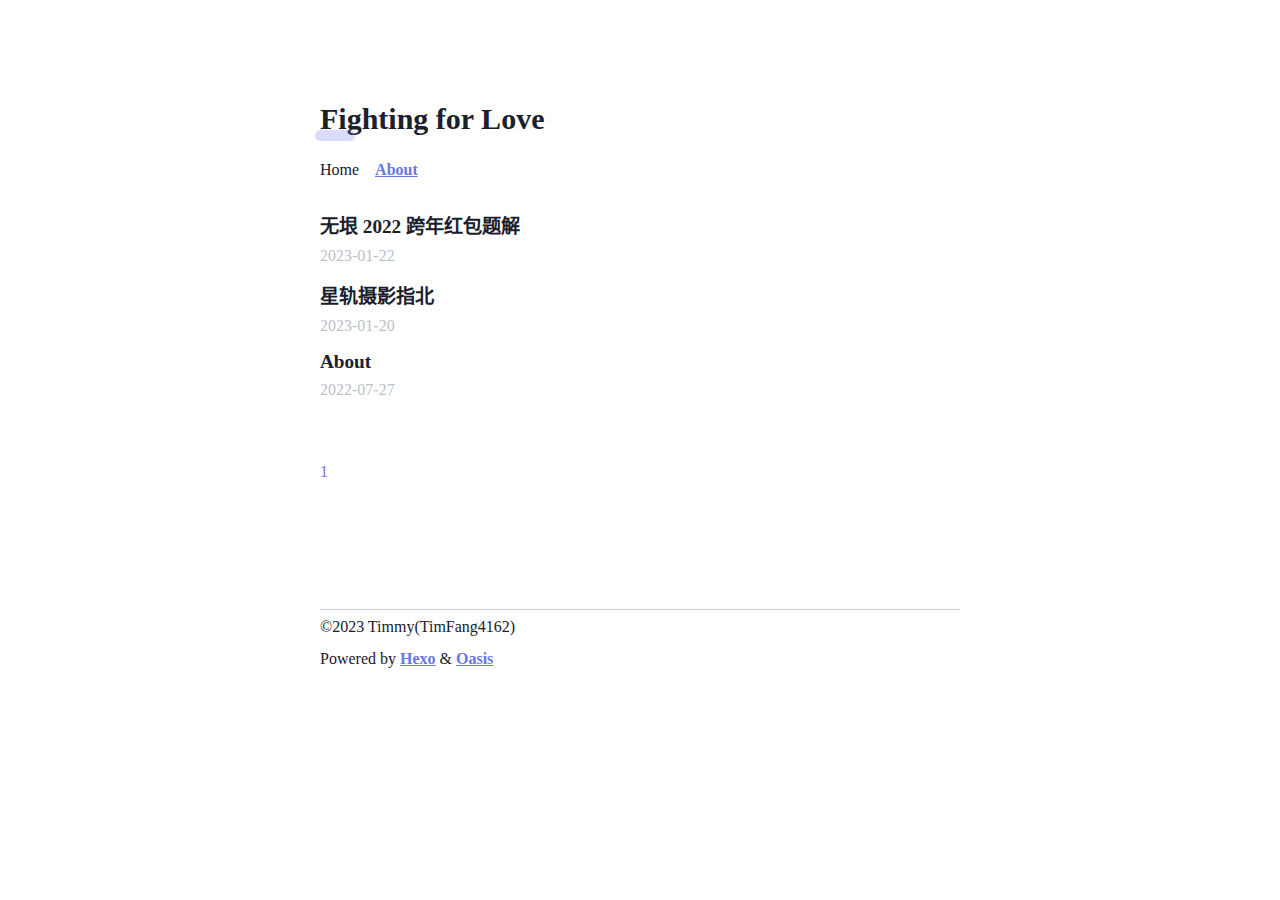
<file: index.html>
<!DOCTYPE html><html lang="zh-CN"><head><meta charset="UTF-8"><meta name="viewport" content="width=decive-width,initial-scale=1.0"><title>Fighting for Love │ Timmyの自留地</title><link rel="stylesheet" href="/css/oasis.css"><meta name="generator" content="Hexo 6.2.0"><link rel="alternate" href="/atom.xml" title="Timmyの自留地" type="application/atom+xml">
</head><body><div id="content"><h1 id="title">Fighting for Love</h1><div id="menu-outer"><nav id="menu-inner"><span>Home</span><a class="menu-item" href="/2022/07/27/about/">About</a></nav></div><div id="content-outer"><div id="content-inner"><div id="recent-posts"><div class="post-item"><p><a href="/2023/01/22/axton-2022-redpack-solution/">无垠 2022 跨年红包题解</a></p><time datetime="2023-01-22T06:27:37.000Z">2023-01-22</time></div><div class="post-item"><p><a href="/2023/01/20/Guide-to-Star-trail-photography/">星轨摄影指北</a></p><time datetime="2023-01-20T07:37:50.000Z">2023-01-20</time></div><div class="post-item"><p><a href="/2022/07/27/about/">About</a></p><time datetime="2022-07-27T08:53:01.000Z">2022-07-27</time></div></div><div id="paginator"><span class="page-number current">1</span></div></div></div><div id="bottom-outer"><div id="bottom-inner"><hr><div><div><span>©2023 Timmy(TimFang4162)</span></div><div><span>Powered by&nbsp</span><a target="_blank" rel="noopener" href="https://hexo.io">Hexo</a><span>&nbsp&&nbsp</span><a target="_blank" rel="noopener" href="https://github.com/qiantao94/hexo-theme-oasis">Oasis</a></div></div></div></div></div></body><script src="/js/oasis.js"></script></html>
</file>
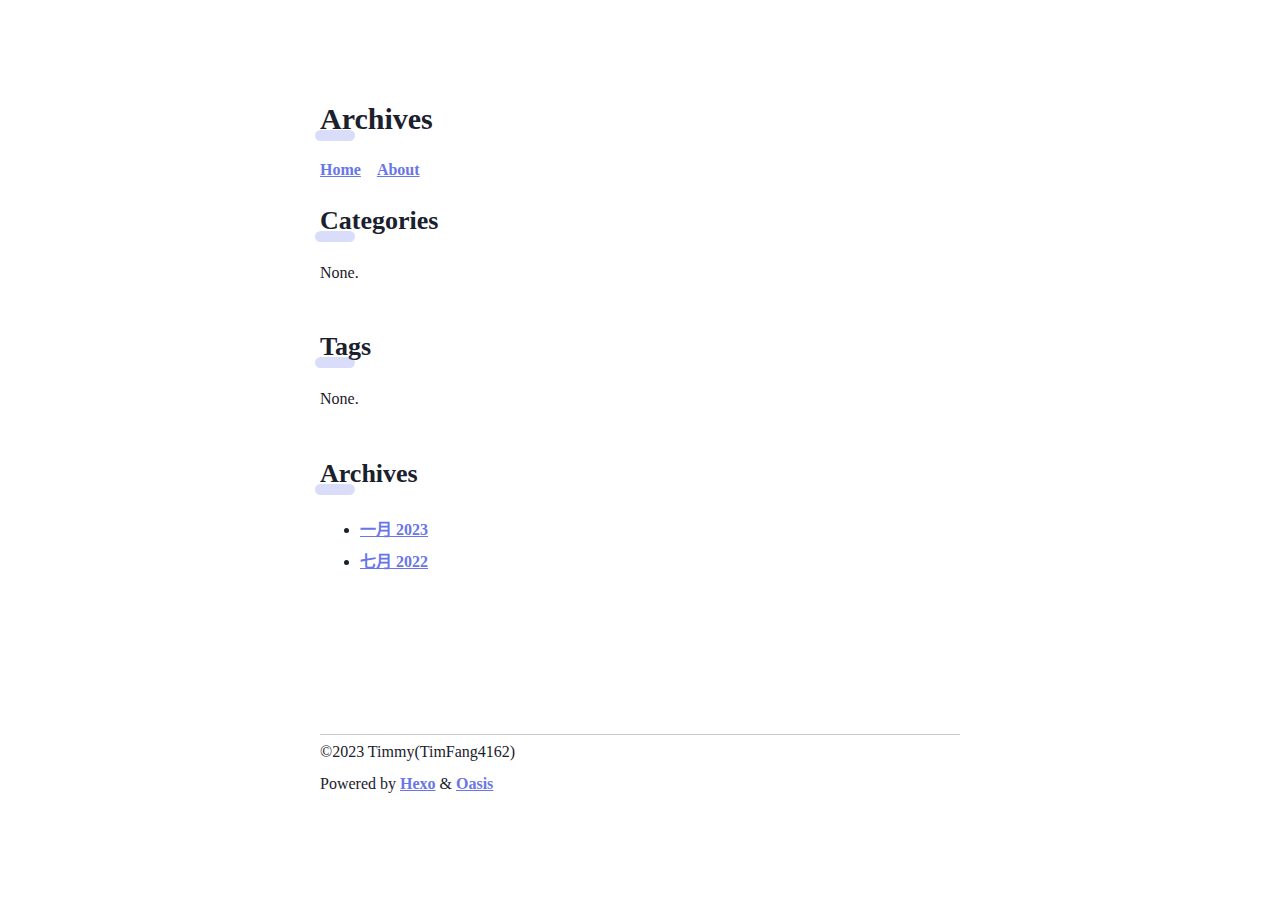
<file: archives/index.html>
<!DOCTYPE html><html lang="zh-CN"><head><meta charset="UTF-8"><meta name="viewport" content="width=decive-width,initial-scale=1.0"><title>Archives │ Timmyの自留地</title><link rel="stylesheet" href="/css/oasis.css"><meta name="generator" content="Hexo 6.2.0"><link rel="alternate" href="/atom.xml" title="Timmyの自留地" type="application/atom+xml">
</head><body><div id="content"><h1 id="title">Archives</h1><div id="menu-outer"><nav id="menu-inner"><a class="menu-item" href="/">Home</a><a class="menu-item" href="/2022/07/27/about/">About</a></nav></div><div id="content-outer"><div id="content-inner"><div class="archive"><aside><h2>Categories</h2><p>None.</p></aside><br><aside><h2>Tags</h2><p>None.</p></aside><br><aside><h2>Archives</h2><ul class="archive-list"><li class="archive-list-item"><a class="archive-list-link" href="/archives/2023/01/">一月 2023</a></li><li class="archive-list-item"><a class="archive-list-link" href="/archives/2022/07/">七月 2022</a></li></ul></aside><br></div></div></div><div id="bottom-outer"><div id="bottom-inner"><hr><div><div><span>©2023 Timmy(TimFang4162)</span></div><div><span>Powered by&nbsp</span><a target="_blank" rel="noopener" href="https://hexo.io">Hexo</a><span>&nbsp&&nbsp</span><a target="_blank" rel="noopener" href="https://github.com/qiantao94/hexo-theme-oasis">Oasis</a></div></div></div></div></div></body><script src="/js/oasis.js"></script></html>
</file>
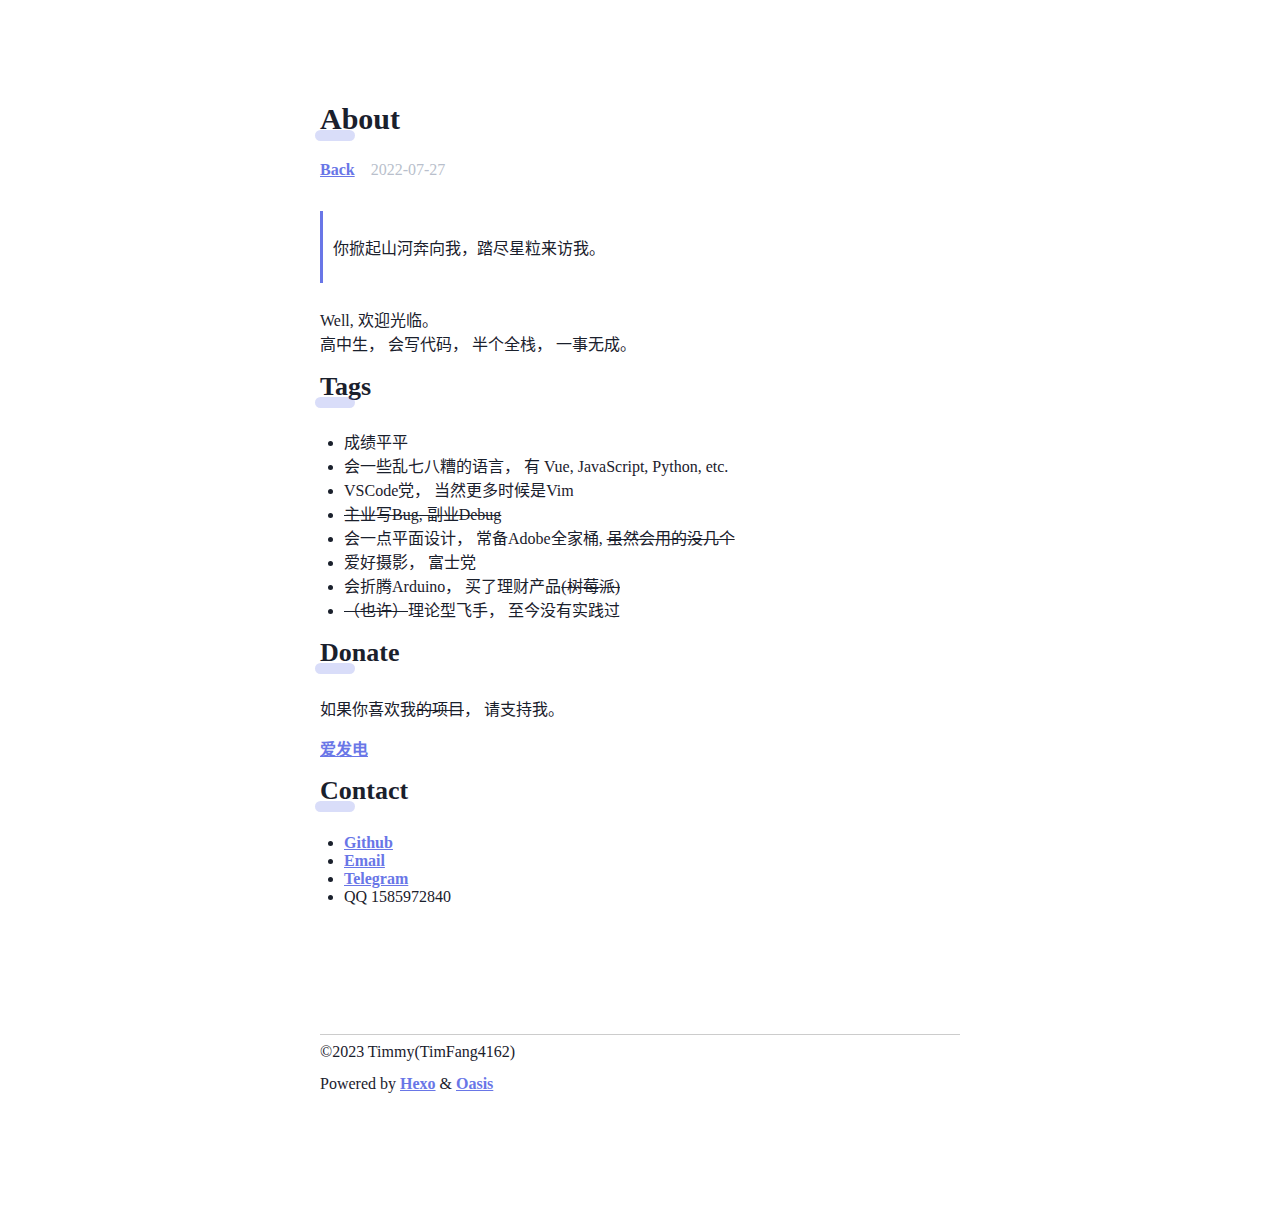
<file: 2022/07/27/about/index.html>
<!DOCTYPE html><html lang="zh-CN"><head><meta charset="UTF-8"><meta name="viewport" content="width=decive-width,initial-scale=1.0"><title>About │ Timmyの自留地</title><link rel="stylesheet" href="/css/oasis.css"><meta name="generator" content="Hexo 6.2.0"><link rel="alternate" href="/atom.xml" title="Timmyの自留地" type="application/atom+xml">
</head><body><div id="content"><h1 id="title">About</h1><div id="menu-outer"><nav id="menu-inner"><a id="menu-back" href="javascript:history.back()">Back</a><time datetime="2022-07-27T08:53:01.000Z">2022-07-27</time></nav></div><div id="content-outer"><div id="content-inner"><article id="post"><blockquote>
<p>你掀起山河奔向我，踏尽星粒来访我。</p>
</blockquote>
<p>Well, 欢迎光临。<br>高中生， 会写代码， 半个全栈， 一事无成。</p>
<h2 id="Tags"><a href="#Tags" class="headerlink" title="Tags"></a>Tags</h2><ul>
<li>成绩平平</li>
<li>会一些乱七八糟的语言， 有 Vue, JavaScript, Python, etc.</li>
<li>VSCode党， 当然更多时候是Vim</li>
<li><del>主业写Bug, 副业Debug</del></li>
<li>会一点平面设计， 常备Adobe全家桶, <del>虽然会用的没几个</del></li>
<li>爱好摄影， 富士党</li>
<li>会折腾Arduino， 买了理财产品<del>(树莓派)</del></li>
<li><del>（也许）</del>理论型飞手， 至今没有实践过</li>
</ul>
<h2 id="Donate"><a href="#Donate" class="headerlink" title="Donate"></a>Donate</h2><p>如果你喜欢我<del>的项目</del>， 请支持我。</p>
<p><a target="_blank" rel="noopener" href="https://afdian.net/@timfang4162">爱发电</a></p>
<h2 id="Contact"><a href="#Contact" class="headerlink" title="Contact"></a>Contact</h2><ul>
<li><a target="_blank" rel="noopener" href="https://github.com/Timfang4162">Github</a></li>
<li><a href="mailto:timfang114514@gmail.com">Email</a></li>
<li><a target="_blank" rel="noopener" href="https://t.me/TimFang4162">Telegram</a></li>
<li>QQ 1585972840</li>
</ul>
</article><div id="paginator"></div></div></div><div id="bottom-outer"><div id="bottom-inner"><hr><div><div><span>©2023 Timmy(TimFang4162)</span></div><div><span>Powered by&nbsp</span><a target="_blank" rel="noopener" href="https://hexo.io">Hexo</a><span>&nbsp&&nbsp</span><a target="_blank" rel="noopener" href="https://github.com/qiantao94/hexo-theme-oasis">Oasis</a></div></div></div></div></div></body><script src="/js/oasis.js"></script></html>
</file>
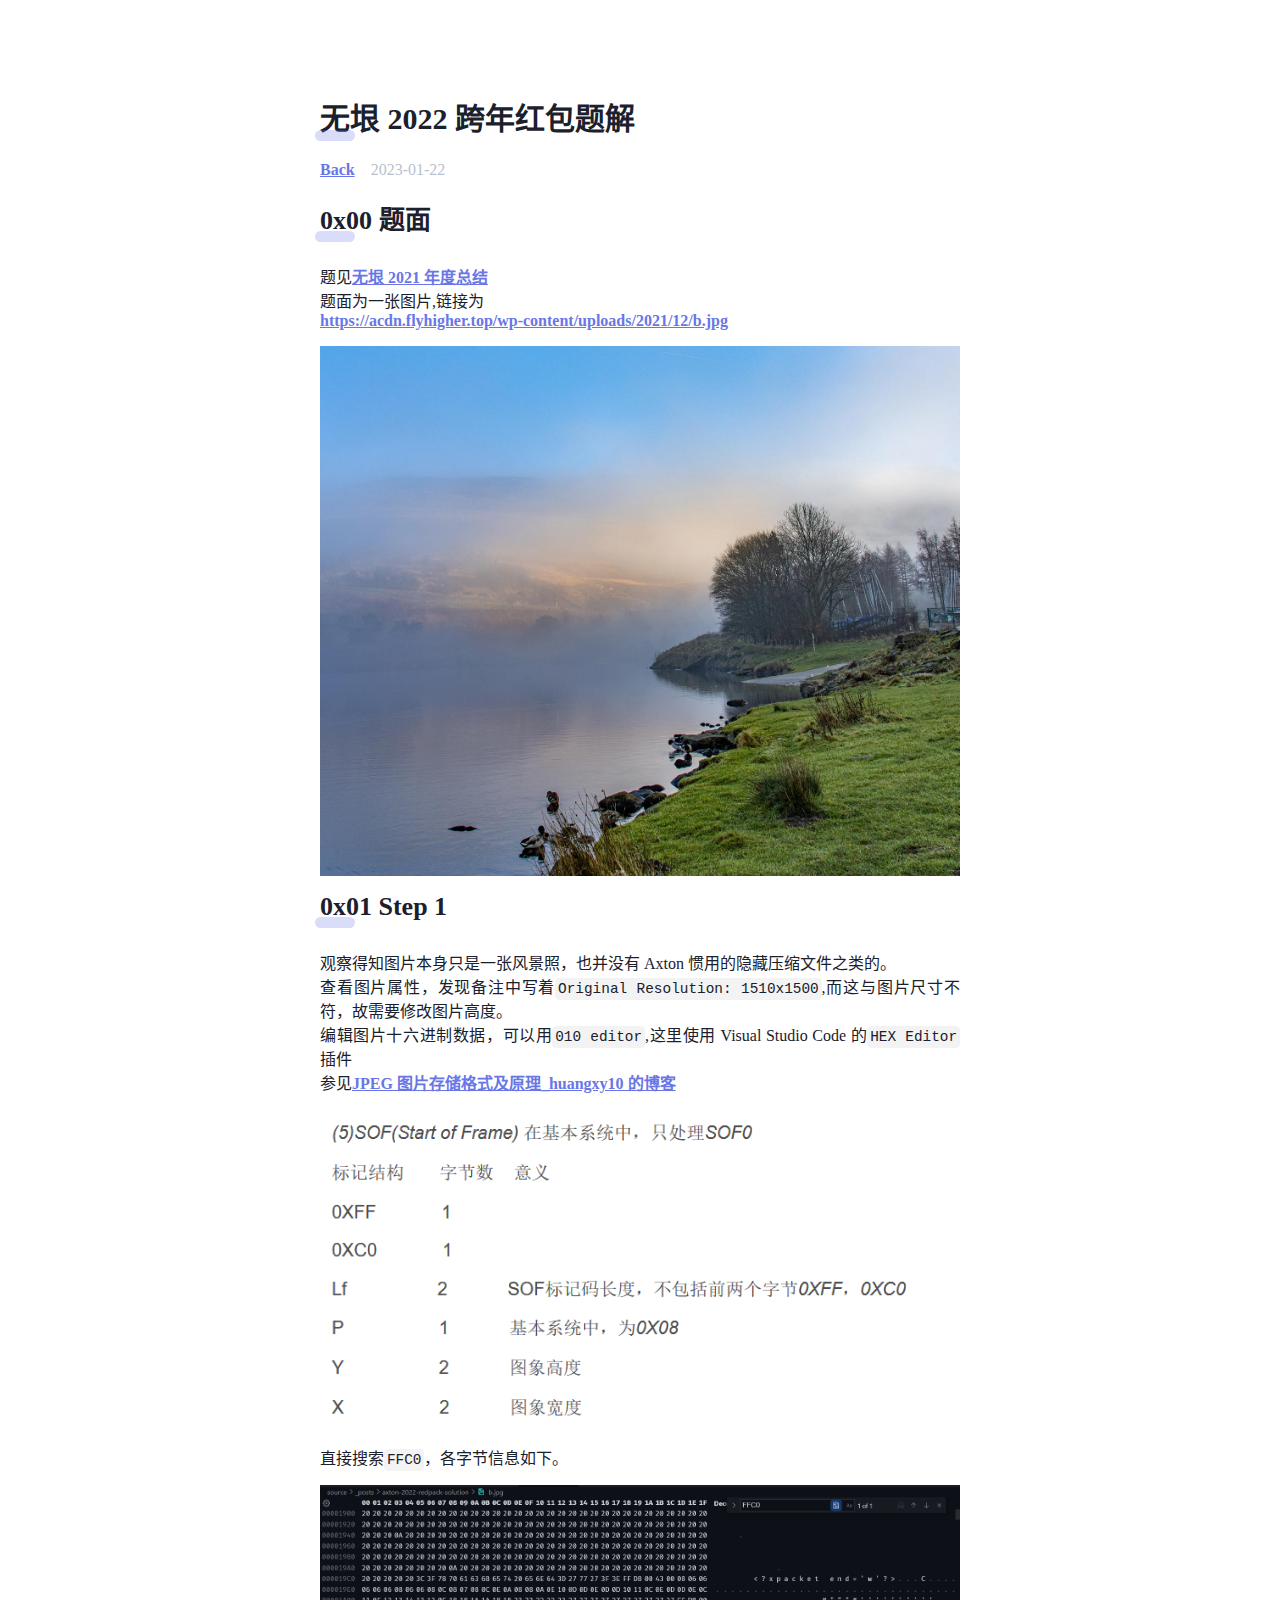
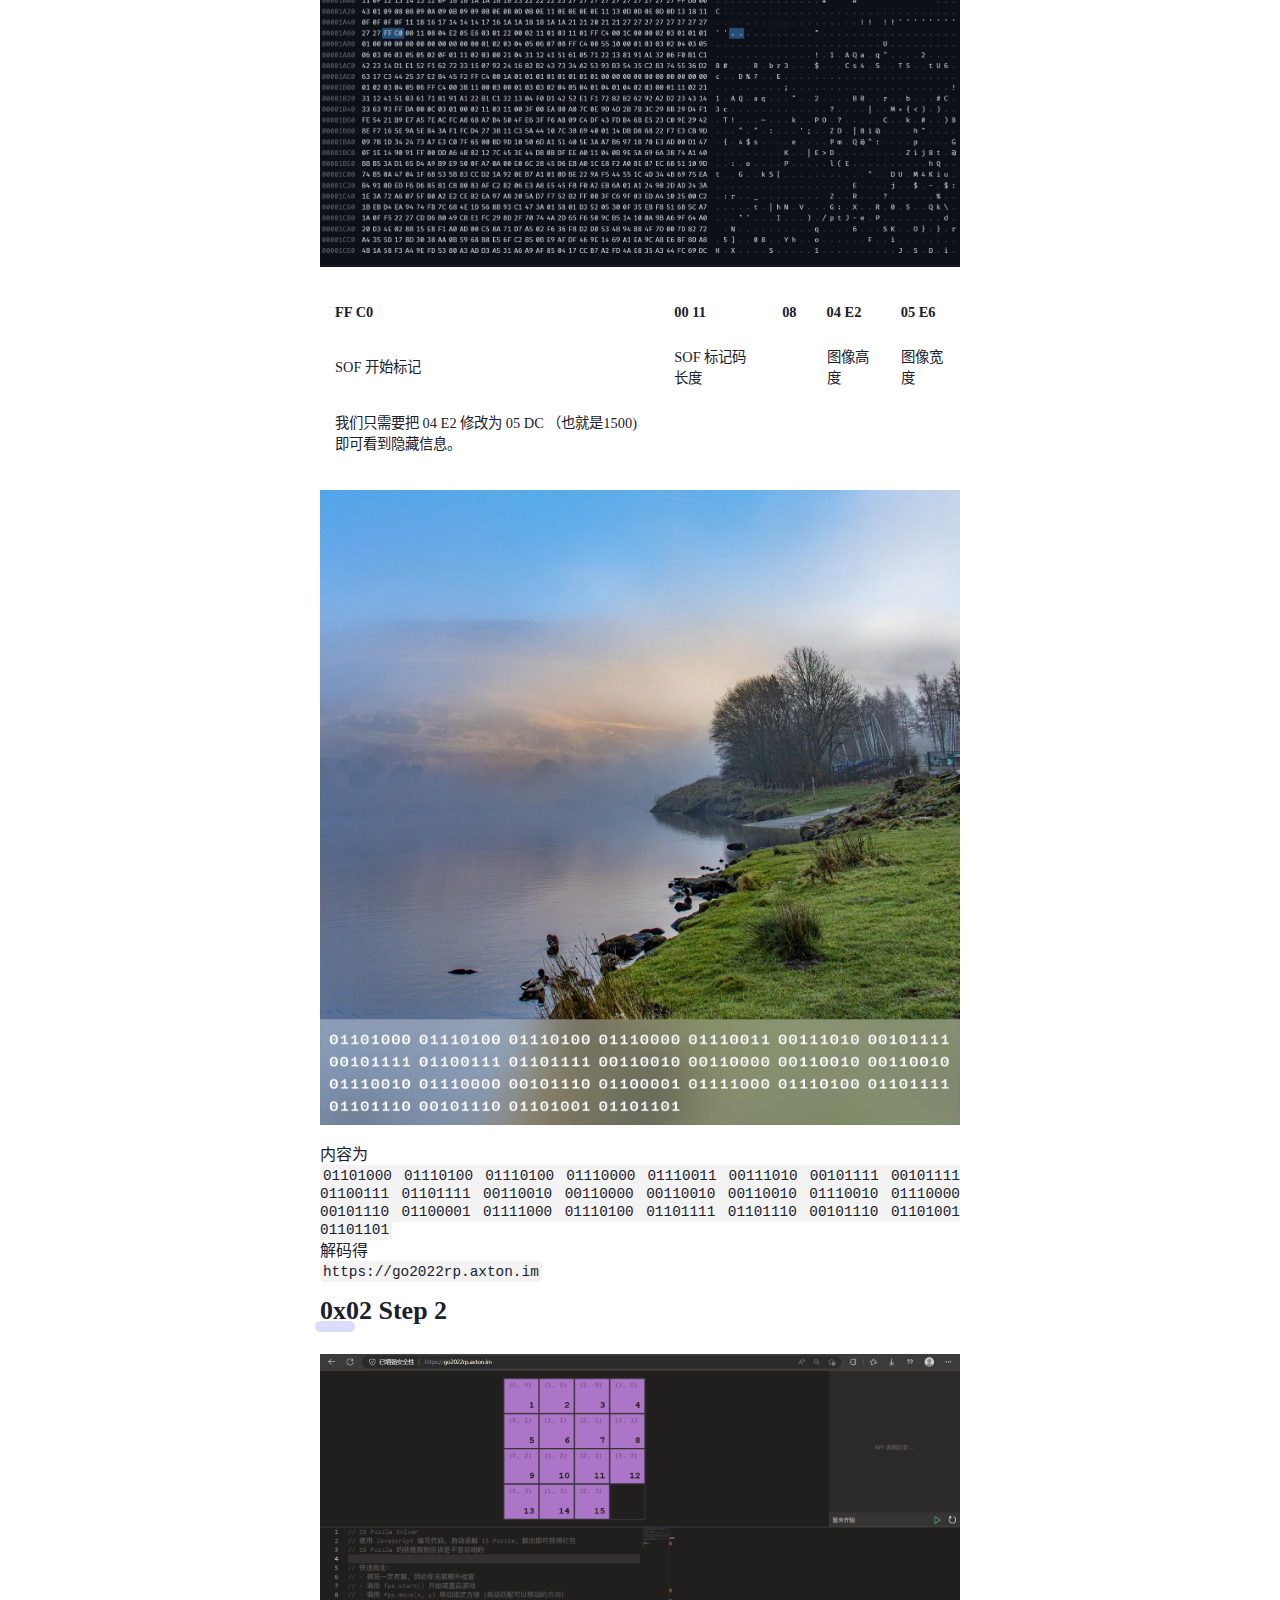
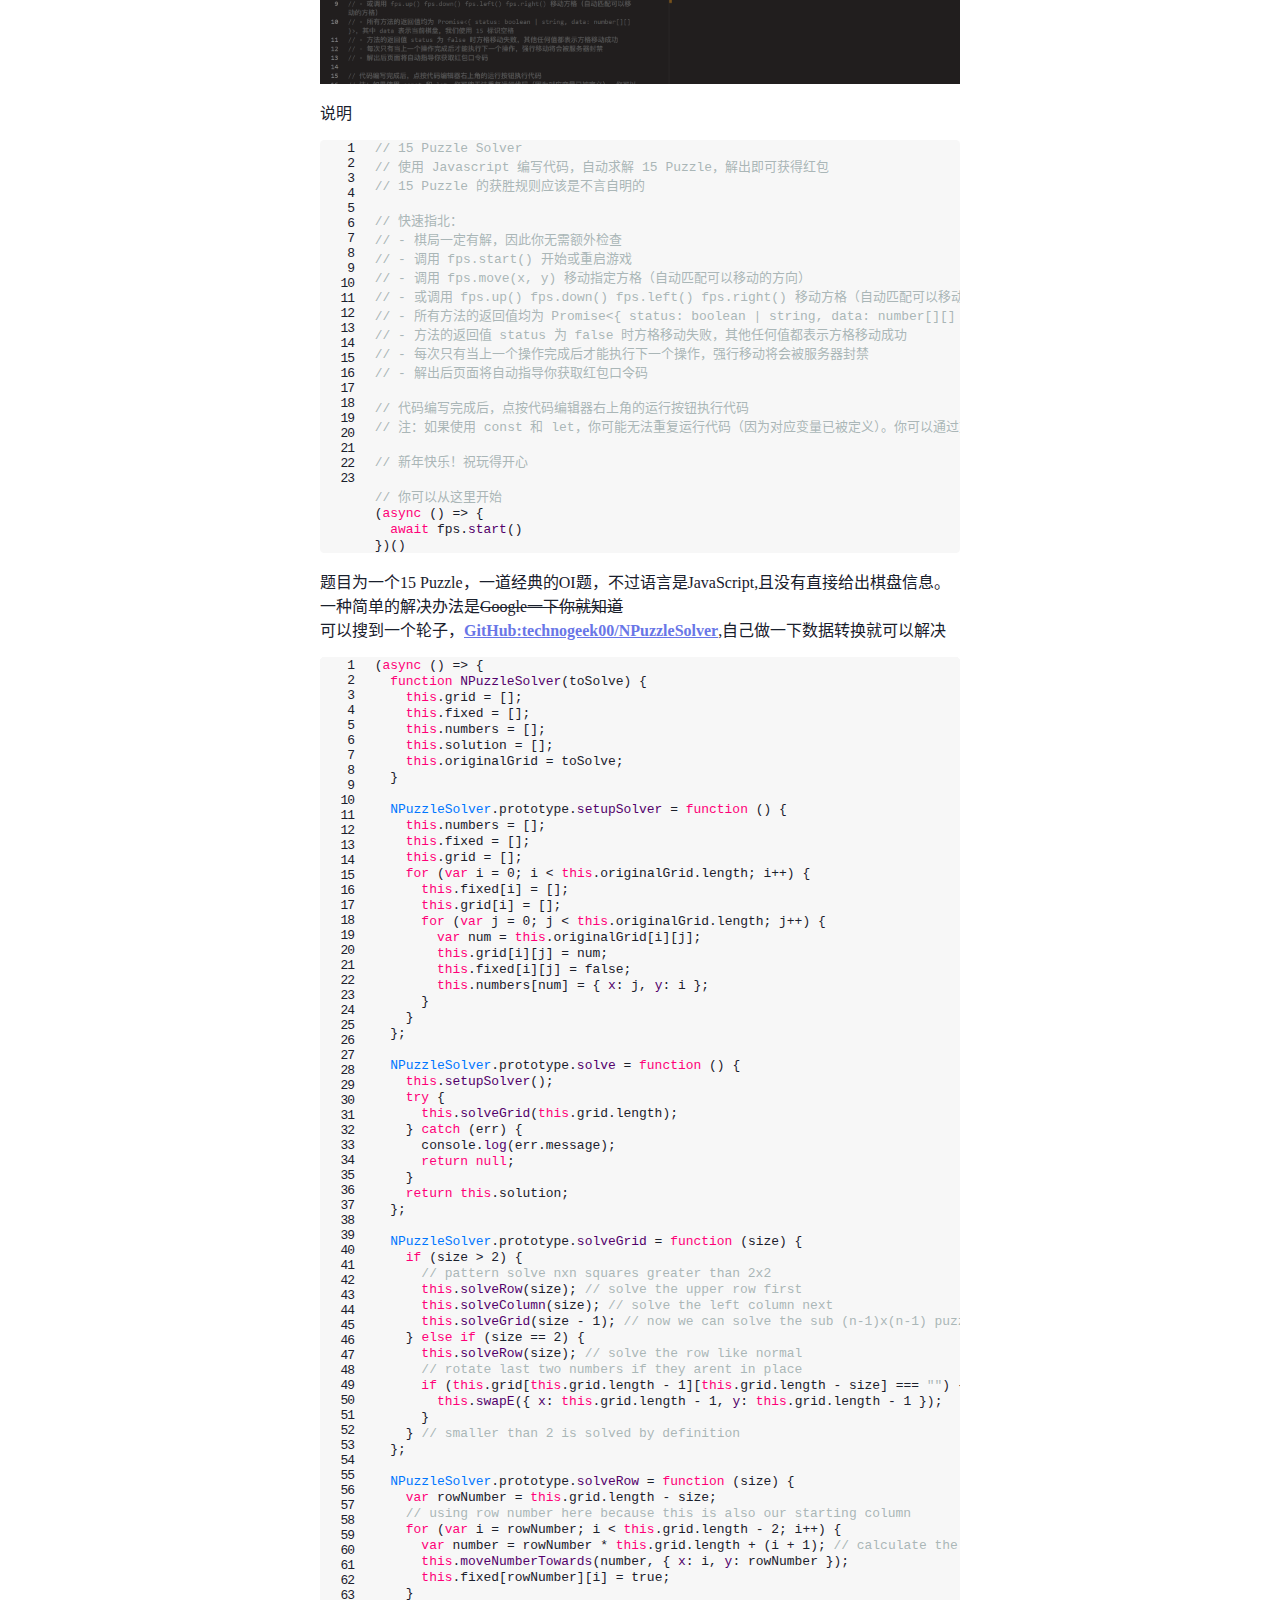
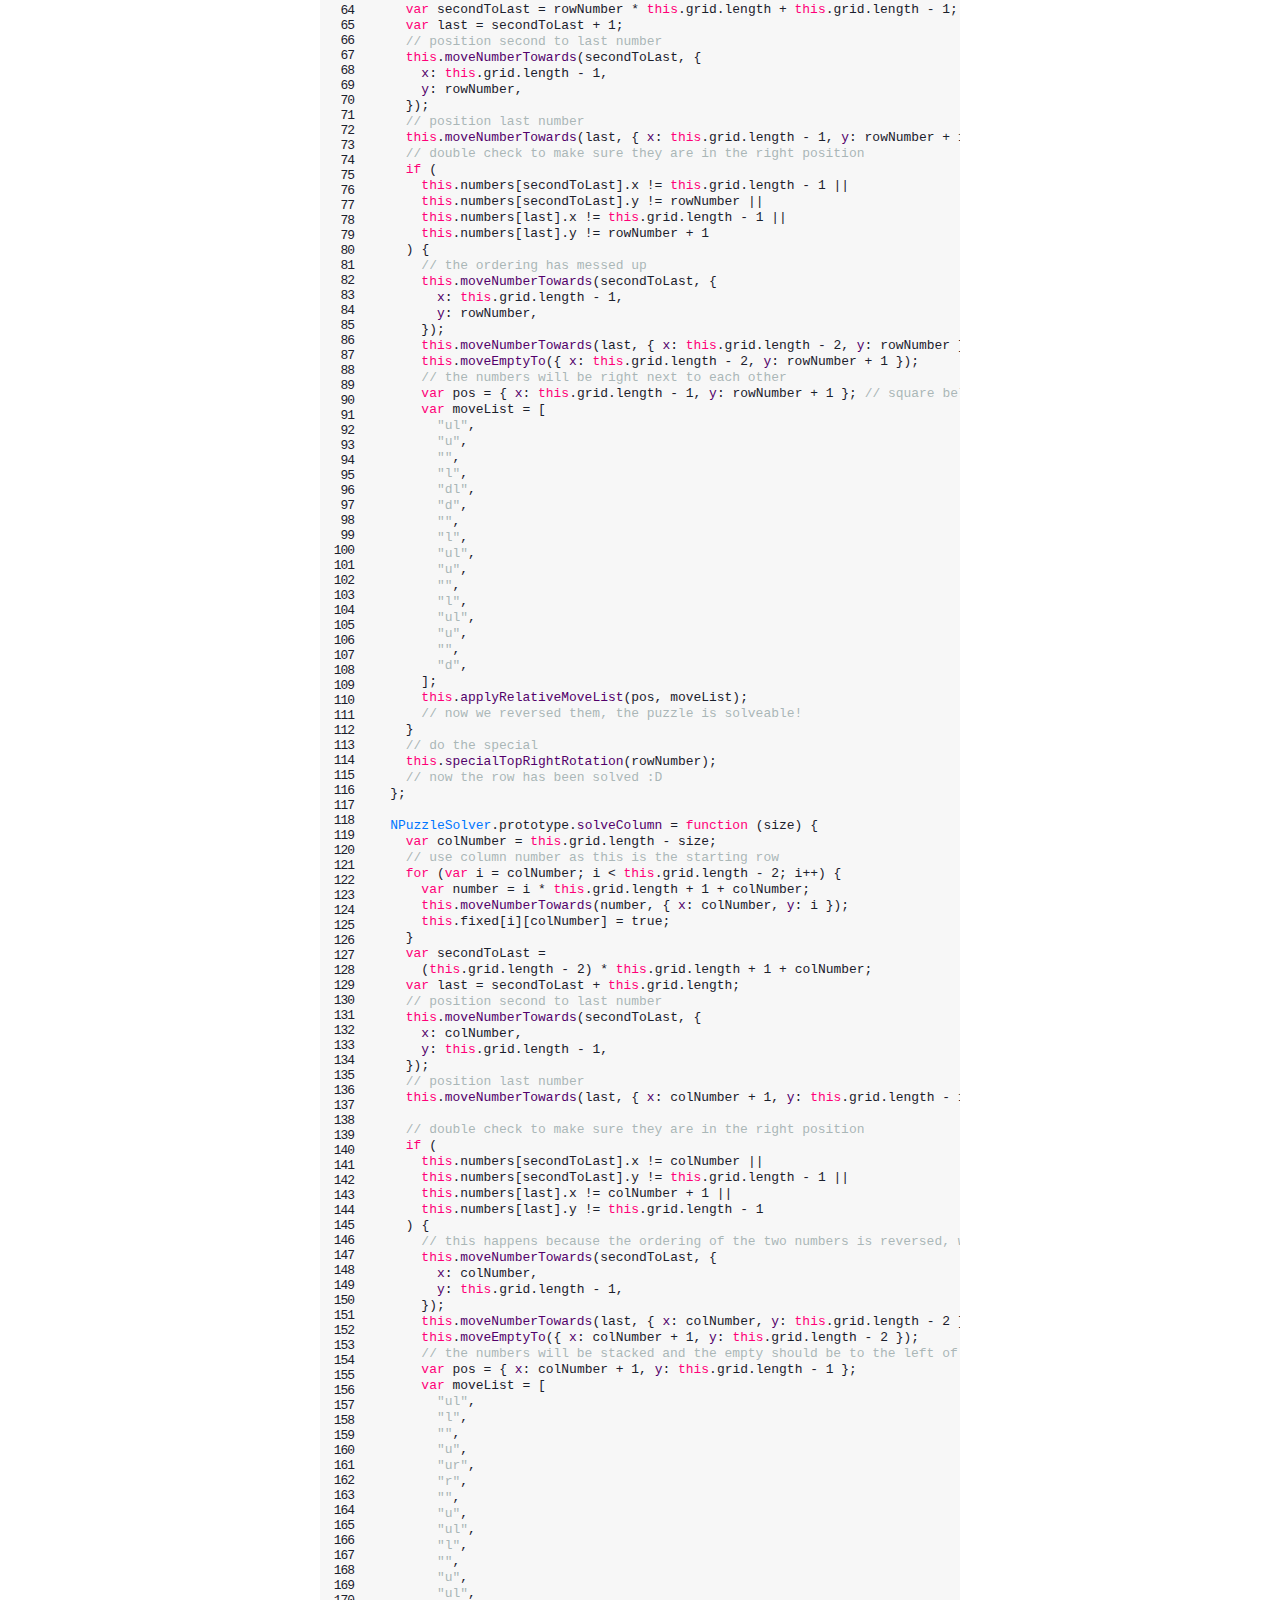
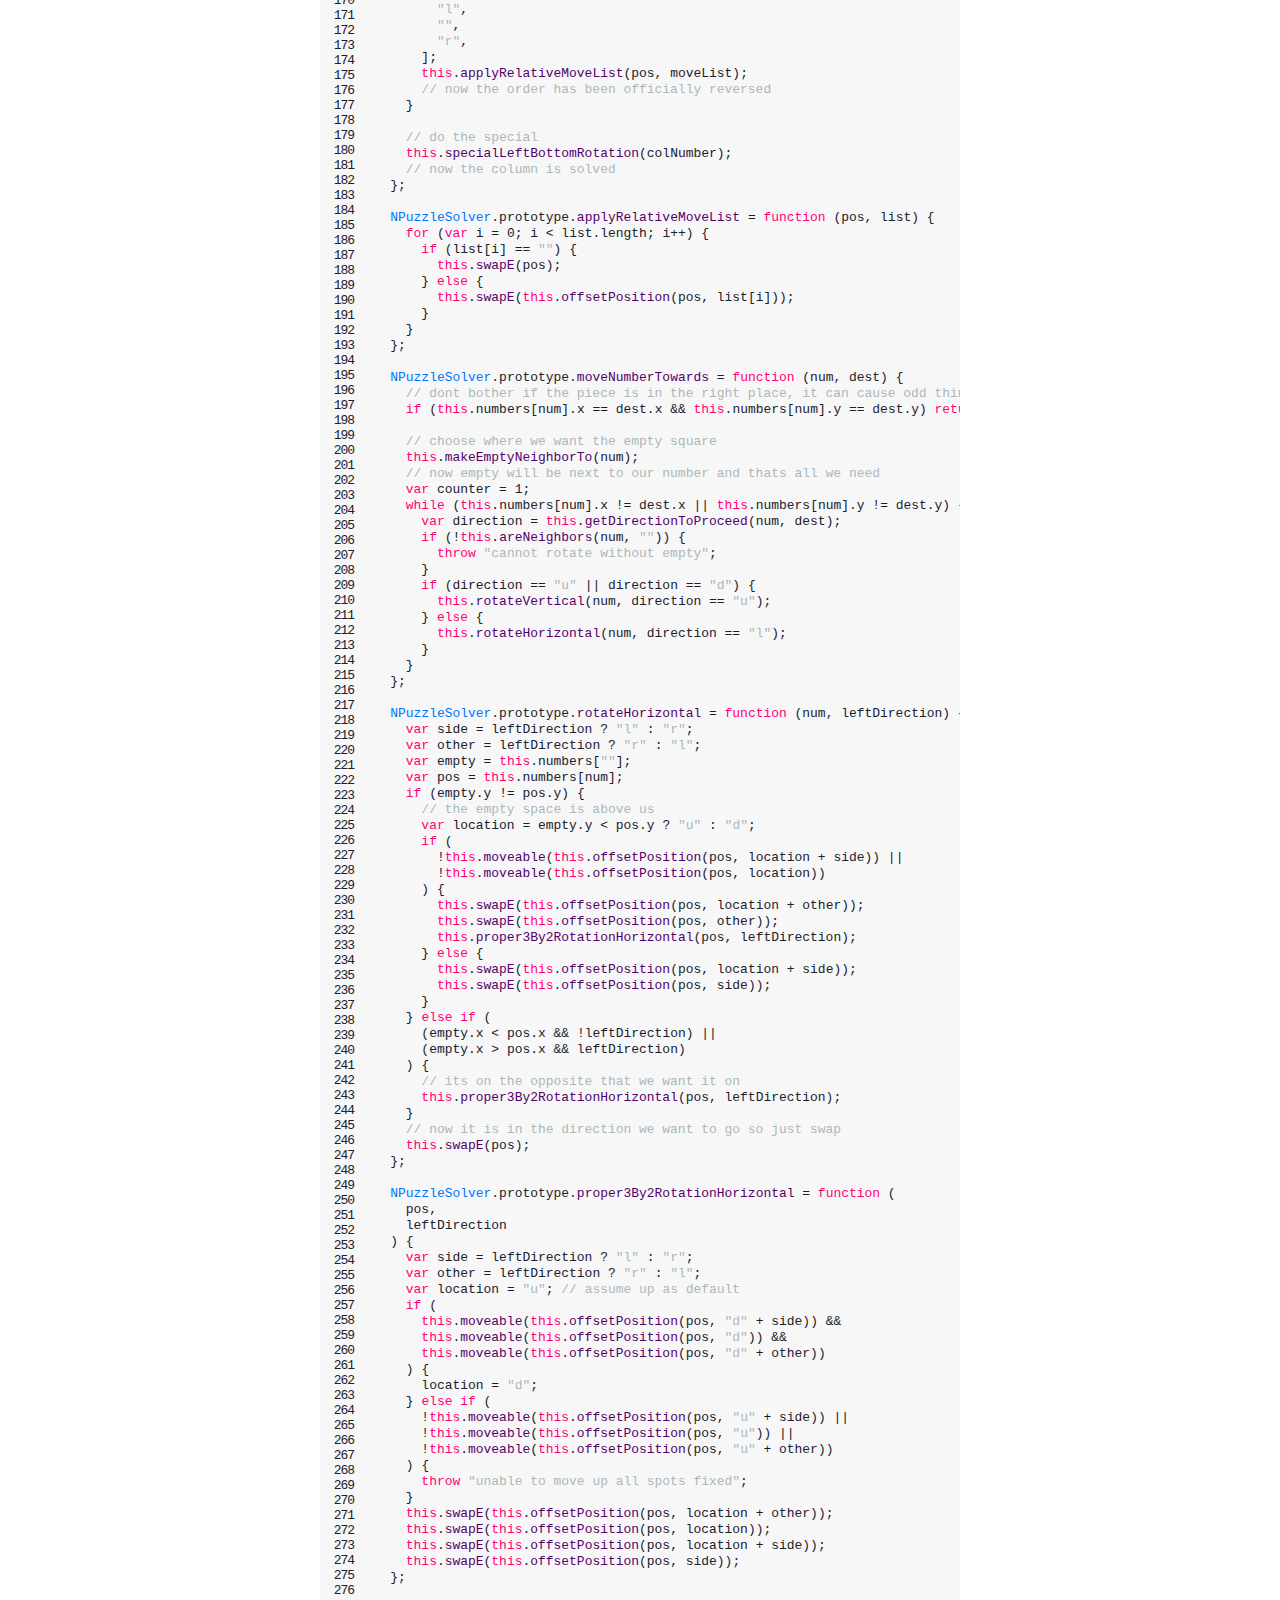
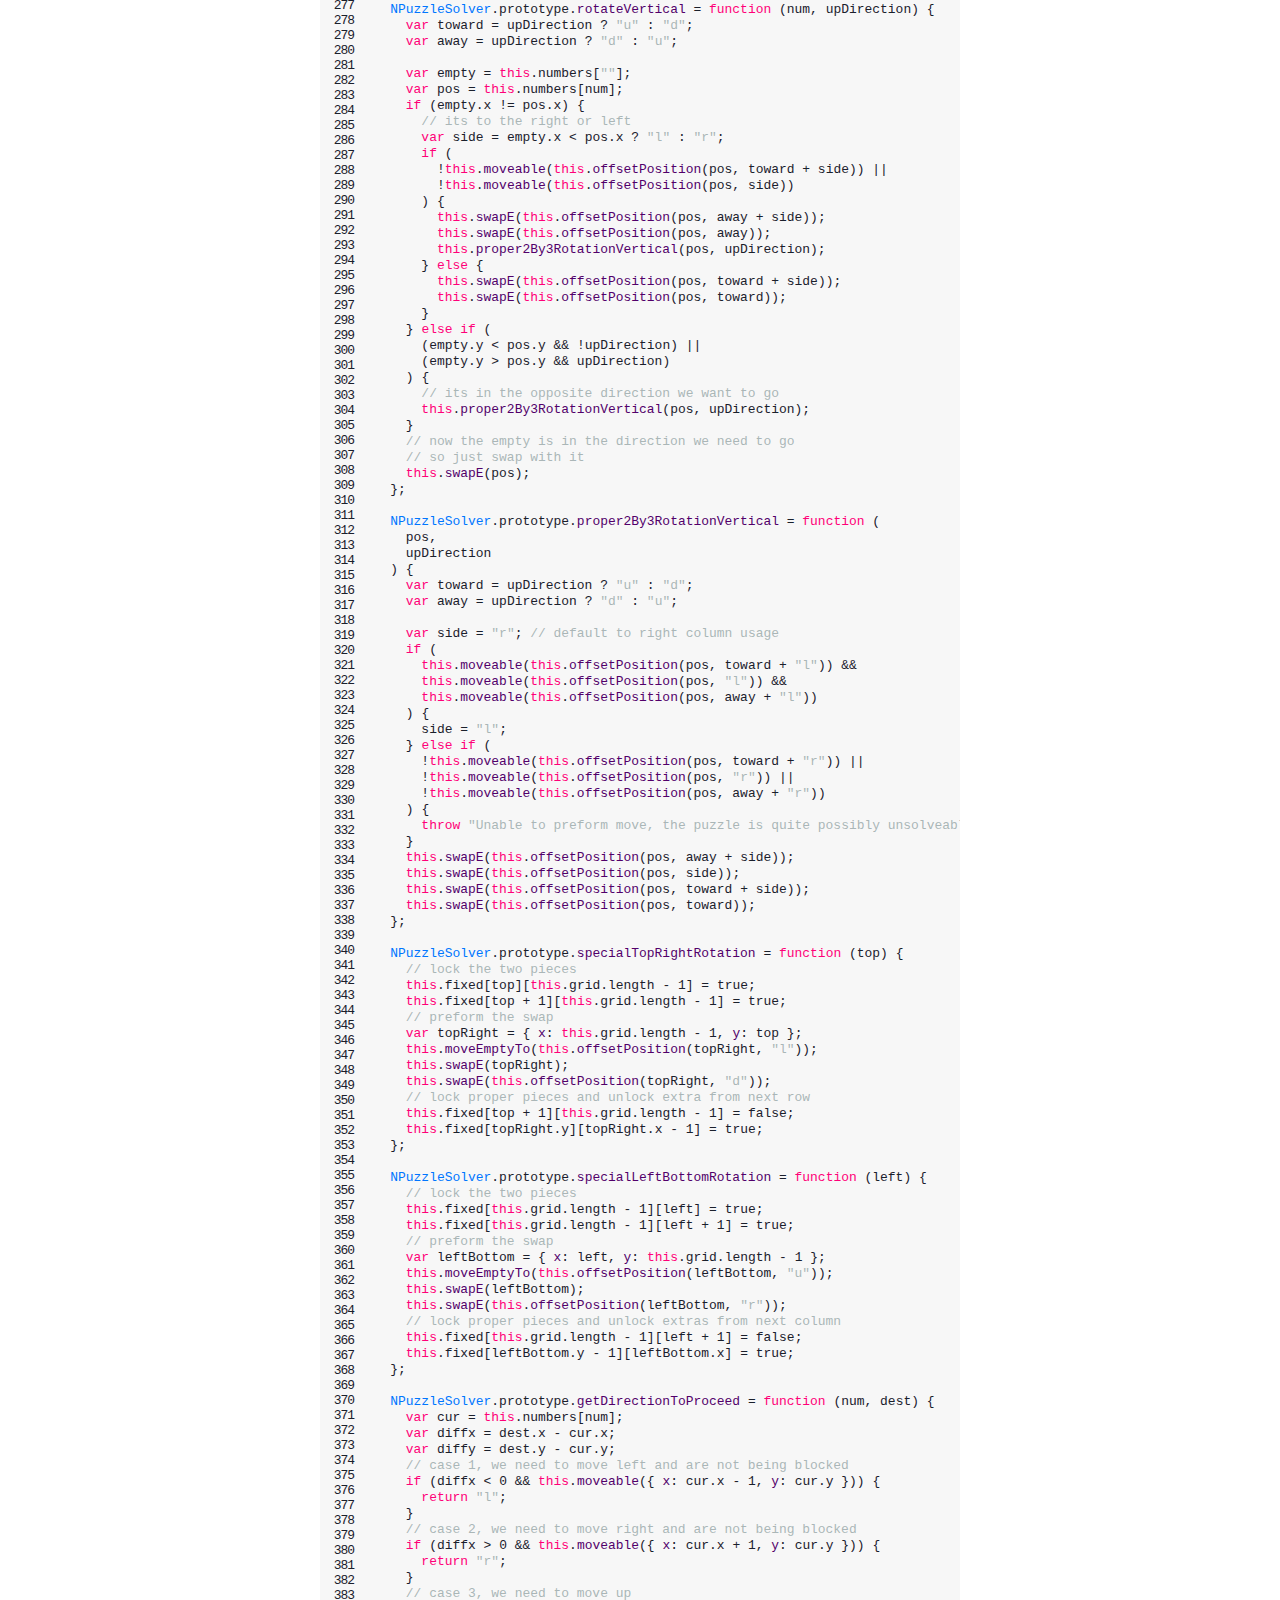
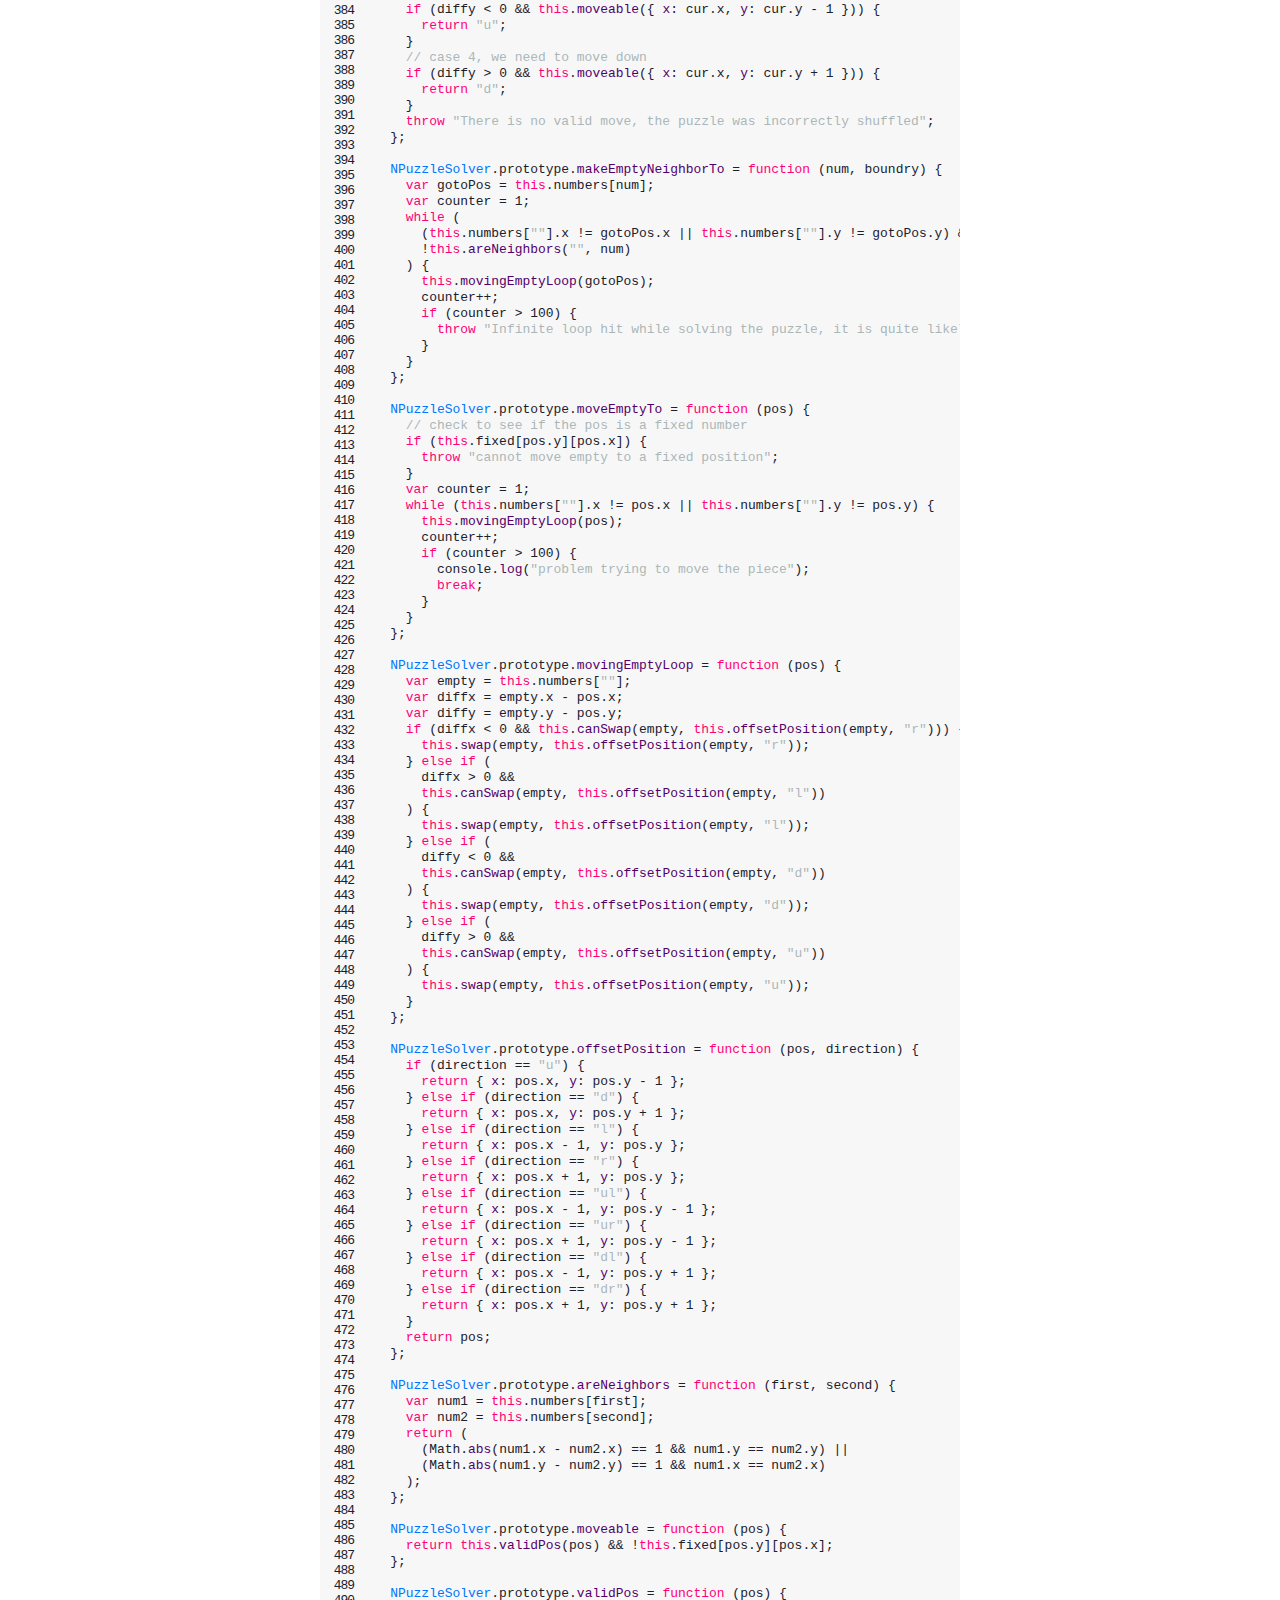
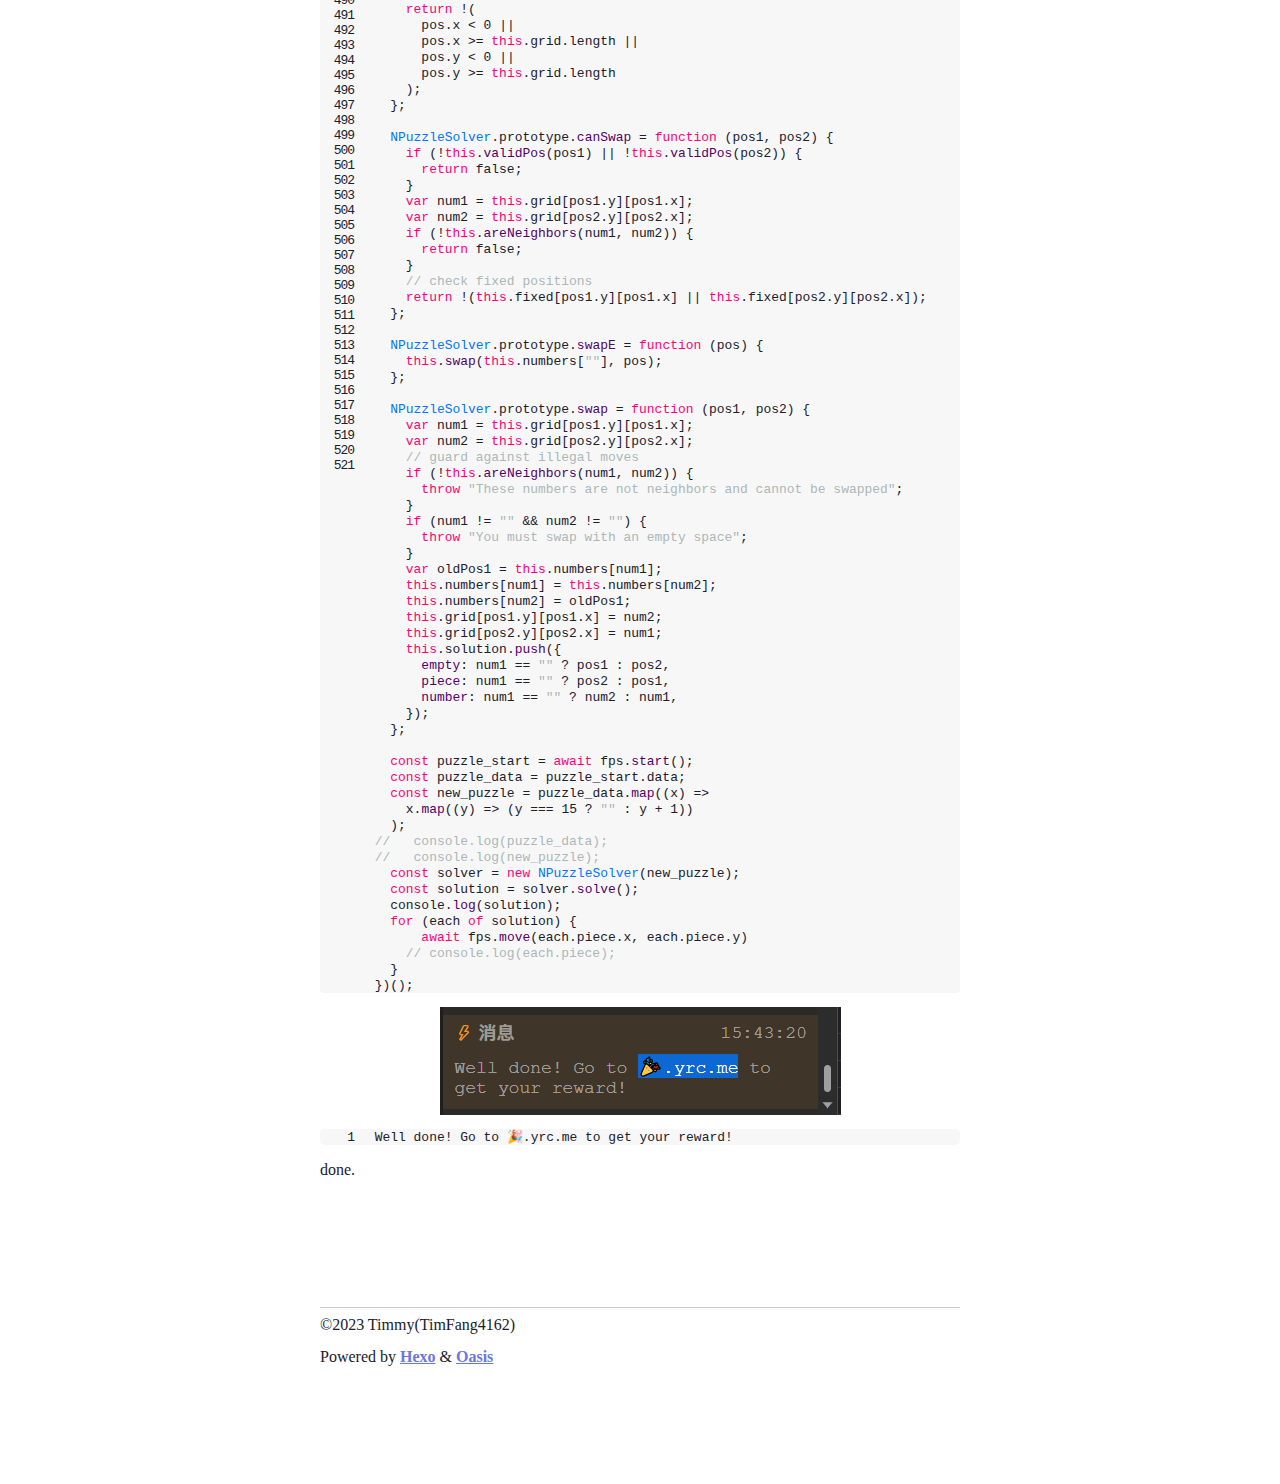
<file: 2023/01/22/axton-2022-redpack-solution/index.html>
<!DOCTYPE html><html lang="zh-CN"><head><meta charset="UTF-8"><meta name="viewport" content="width=decive-width,initial-scale=1.0"><title>无垠 2022 跨年红包题解 │ Timmyの自留地</title><link rel="stylesheet" href="/css/oasis.css"><meta name="generator" content="Hexo 6.2.0"><link rel="alternate" href="/atom.xml" title="Timmyの自留地" type="application/atom+xml">
</head><body><div id="content"><h1 id="title">无垠 2022 跨年红包题解</h1><div id="menu-outer"><nav id="menu-inner"><a id="menu-back" href="javascript:history.back()">Back</a><time datetime="2023-01-22T06:27:37.000Z">2023-01-22</time></nav></div><div id="content-outer"><div id="content-inner"><article id="post"><h2 id="0x00-题面"><a href="#0x00-题面" class="headerlink" title="0x00 题面"></a>0x00 题面</h2><p>题见<a target="_blank" rel="noopener" href="https://flyhigher.top/diary/2507.html">无垠 2021 年度总结</a><br>题面为一张图片,链接为<br><a target="_blank" rel="noopener" href="https://acdn.flyhigher.top/wp-content/uploads/2021/12/b.jpg">https://acdn.flyhigher.top/wp-content/uploads/2021/12/b.jpg</a>  </p>
<img src="/2023/01/22/axton-2022-redpack-solution/b.jpg" class="">

<h2 id="0x01-Step-1"><a href="#0x01-Step-1" class="headerlink" title="0x01 Step 1"></a>0x01 Step 1</h2><p>观察得知图片本身只是一张风景照，也并没有 Axton 惯用的隐藏压缩文件之类的。<br>查看图片属性，发现备注中写着<code>Original Resolution: 1510x1500</code>,而这与图片尺寸不符，故需要修改图片高度。<br>编辑图片十六进制数据，可以用<code>010 editor</code>,这里使用 Visual Studio Code 的<code>HEX Editor</code>插件<br>参见<a target="_blank" rel="noopener" href="https://blog.csdn.net/huangxy10/article/details/8117469">JPEG 图片存储格式及原理_huangxy10 的博客</a></p>
<img src="/2023/01/22/axton-2022-redpack-solution/QQ%E6%88%AA%E5%9B%BE20230122145224.png" class="">
<p>直接搜索<code>FFC0</code>，各字节信息如下。</p>
<img src="/2023/01/22/axton-2022-redpack-solution/QQ%E6%88%AA%E5%9B%BE20230122144712.png" class="">
<table>
<thead>
<tr>
<th>FF C0</th>
<th>00 11</th>
<th>08</th>
<th>04 E2</th>
<th>05 E6</th>
</tr>
</thead>
<tbody><tr>
<td>SOF 开始标记</td>
<td>SOF 标记码长度</td>
<td></td>
<td>图像高度</td>
<td>图像宽度</td>
</tr>
<tr>
<td>我们只需要把 04 E2 修改为 05 DC （也就是1500)即可看到隐藏信息。</td>
<td></td>
<td></td>
<td></td>
<td></td>
</tr>
</tbody></table>
<img src="/2023/01/22/axton-2022-redpack-solution/b_en.jpg" class="">
<p>内容为<br><code>01101000 01110100 01110100 01110000 01110011 00111010 00101111 00101111 01100111 01101111 00110010 00110000 00110010 00110010 01110010 01110000 00101110 01100001 01111000 01110100 01101111 01101110 00101110 01101001 01101101</code><br>解码得<br><code>https://go2022rp.axton.im</code></p>
<h2 id="0x02-Step-2"><a href="#0x02-Step-2" class="headerlink" title="0x02 Step 2"></a>0x02 Step 2</h2><img src="/2023/01/22/axton-2022-redpack-solution/QQ%E6%88%AA%E5%9B%BE20230122150931.png" class="">
<p>说明</p>
<pre class="line-numbers language-javascript" data-language="javascript"><code class="language-javascript"><span class="token comment">// 15 Puzzle Solver</span>
<span class="token comment">// 使用 Javascript 编写代码，自动求解 15 Puzzle，解出即可获得红包</span>
<span class="token comment">// 15 Puzzle 的获胜规则应该是不言自明的</span>

<span class="token comment">// 快速指北：</span>
<span class="token comment">// - 棋局一定有解，因此你无需额外检查</span>
<span class="token comment">// - 调用 fps.start() 开始或重启游戏</span>
<span class="token comment">// - 调用 fps.move(x, y) 移动指定方格（自动匹配可以移动的方向）</span>
<span class="token comment">// - 或调用 fps.up() fps.down() fps.left() fps.right() 移动方格（自动匹配可以移动的方格）</span>
<span class="token comment">// - 所有方法的返回值均为 Promise&lt;&#123; status: boolean | string, data: number[][] &#125;>，其中 data 表示当前棋盘，我们使用 15 标识空格</span>
<span class="token comment">// - 方法的返回值 status 为 false 时方格移动失败，其他任何值都表示方格移动成功</span>
<span class="token comment">// - 每次只有当上一个操作完成后才能执行下一个操作，强行移动将会被服务器封禁</span>
<span class="token comment">// - 解出后页面将自动指导你获取红包口令码</span>

<span class="token comment">// 代码编写完成后，点按代码编辑器右上角的运行按钮执行代码</span>
<span class="token comment">// 注：如果使用 const 和 let，你可能无法重复运行代码（因为对应变量已被定义）。你可以通过重置按钮来重置运行环境，代码不会丢失</span>

<span class="token comment">// 新年快乐！祝玩得开心</span>

<span class="token comment">// 你可以从这里开始</span>
<span class="token punctuation">(</span><span class="token keyword">async</span> <span class="token punctuation">(</span><span class="token punctuation">)</span> <span class="token operator">=></span> <span class="token punctuation">&#123;</span>
  <span class="token keyword">await</span> fps<span class="token punctuation">.</span><span class="token function">start</span><span class="token punctuation">(</span><span class="token punctuation">)</span>
<span class="token punctuation">&#125;</span><span class="token punctuation">)</span><span class="token punctuation">(</span><span class="token punctuation">)</span><span aria-hidden="true" class="line-numbers-rows"><span></span><span></span><span></span><span></span><span></span><span></span><span></span><span></span><span></span><span></span><span></span><span></span><span></span><span></span><span></span><span></span><span></span><span></span><span></span><span></span><span></span><span></span><span></span></span></code></pre>
<p>题目为一个15 Puzzle，一道经典的OI题，不过语言是JavaScript,且没有直接给出棋盘信息。<br>一种简单的解决办法是<del>Google一下你就知道</del><br>可以搜到一个轮子，<a target="_blank" rel="noopener" href="https://github.com/technogeek00/NPuzzleSolver">GitHub:technogeek00&#x2F;NPuzzleSolver</a>,自己做一下数据转换就可以解决</p>
<pre class="line-numbers language-javascript" data-language="javascript"><code class="language-javascript"><span class="token punctuation">(</span><span class="token keyword">async</span> <span class="token punctuation">(</span><span class="token punctuation">)</span> <span class="token operator">=></span> <span class="token punctuation">&#123;</span>
  <span class="token keyword">function</span> <span class="token function">NPuzzleSolver</span><span class="token punctuation">(</span><span class="token parameter">toSolve</span><span class="token punctuation">)</span> <span class="token punctuation">&#123;</span>
    <span class="token keyword">this</span><span class="token punctuation">.</span>grid <span class="token operator">=</span> <span class="token punctuation">[</span><span class="token punctuation">]</span><span class="token punctuation">;</span>
    <span class="token keyword">this</span><span class="token punctuation">.</span>fixed <span class="token operator">=</span> <span class="token punctuation">[</span><span class="token punctuation">]</span><span class="token punctuation">;</span>
    <span class="token keyword">this</span><span class="token punctuation">.</span>numbers <span class="token operator">=</span> <span class="token punctuation">[</span><span class="token punctuation">]</span><span class="token punctuation">;</span>
    <span class="token keyword">this</span><span class="token punctuation">.</span>solution <span class="token operator">=</span> <span class="token punctuation">[</span><span class="token punctuation">]</span><span class="token punctuation">;</span>
    <span class="token keyword">this</span><span class="token punctuation">.</span>originalGrid <span class="token operator">=</span> toSolve<span class="token punctuation">;</span>
  <span class="token punctuation">&#125;</span>

  <span class="token class-name">NPuzzleSolver</span><span class="token punctuation">.</span>prototype<span class="token punctuation">.</span><span class="token function-variable function">setupSolver</span> <span class="token operator">=</span> <span class="token keyword">function</span> <span class="token punctuation">(</span><span class="token punctuation">)</span> <span class="token punctuation">&#123;</span>
    <span class="token keyword">this</span><span class="token punctuation">.</span>numbers <span class="token operator">=</span> <span class="token punctuation">[</span><span class="token punctuation">]</span><span class="token punctuation">;</span>
    <span class="token keyword">this</span><span class="token punctuation">.</span>fixed <span class="token operator">=</span> <span class="token punctuation">[</span><span class="token punctuation">]</span><span class="token punctuation">;</span>
    <span class="token keyword">this</span><span class="token punctuation">.</span>grid <span class="token operator">=</span> <span class="token punctuation">[</span><span class="token punctuation">]</span><span class="token punctuation">;</span>
    <span class="token keyword">for</span> <span class="token punctuation">(</span><span class="token keyword">var</span> i <span class="token operator">=</span> <span class="token number">0</span><span class="token punctuation">;</span> i <span class="token operator">&lt;</span> <span class="token keyword">this</span><span class="token punctuation">.</span>originalGrid<span class="token punctuation">.</span>length<span class="token punctuation">;</span> i<span class="token operator">++</span><span class="token punctuation">)</span> <span class="token punctuation">&#123;</span>
      <span class="token keyword">this</span><span class="token punctuation">.</span>fixed<span class="token punctuation">[</span>i<span class="token punctuation">]</span> <span class="token operator">=</span> <span class="token punctuation">[</span><span class="token punctuation">]</span><span class="token punctuation">;</span>
      <span class="token keyword">this</span><span class="token punctuation">.</span>grid<span class="token punctuation">[</span>i<span class="token punctuation">]</span> <span class="token operator">=</span> <span class="token punctuation">[</span><span class="token punctuation">]</span><span class="token punctuation">;</span>
      <span class="token keyword">for</span> <span class="token punctuation">(</span><span class="token keyword">var</span> j <span class="token operator">=</span> <span class="token number">0</span><span class="token punctuation">;</span> j <span class="token operator">&lt;</span> <span class="token keyword">this</span><span class="token punctuation">.</span>originalGrid<span class="token punctuation">.</span>length<span class="token punctuation">;</span> j<span class="token operator">++</span><span class="token punctuation">)</span> <span class="token punctuation">&#123;</span>
        <span class="token keyword">var</span> num <span class="token operator">=</span> <span class="token keyword">this</span><span class="token punctuation">.</span>originalGrid<span class="token punctuation">[</span>i<span class="token punctuation">]</span><span class="token punctuation">[</span>j<span class="token punctuation">]</span><span class="token punctuation">;</span>
        <span class="token keyword">this</span><span class="token punctuation">.</span>grid<span class="token punctuation">[</span>i<span class="token punctuation">]</span><span class="token punctuation">[</span>j<span class="token punctuation">]</span> <span class="token operator">=</span> num<span class="token punctuation">;</span>
        <span class="token keyword">this</span><span class="token punctuation">.</span>fixed<span class="token punctuation">[</span>i<span class="token punctuation">]</span><span class="token punctuation">[</span>j<span class="token punctuation">]</span> <span class="token operator">=</span> <span class="token boolean">false</span><span class="token punctuation">;</span>
        <span class="token keyword">this</span><span class="token punctuation">.</span>numbers<span class="token punctuation">[</span>num<span class="token punctuation">]</span> <span class="token operator">=</span> <span class="token punctuation">&#123;</span> <span class="token literal-property property">x</span><span class="token operator">:</span> j<span class="token punctuation">,</span> <span class="token literal-property property">y</span><span class="token operator">:</span> i <span class="token punctuation">&#125;</span><span class="token punctuation">;</span>
      <span class="token punctuation">&#125;</span>
    <span class="token punctuation">&#125;</span>
  <span class="token punctuation">&#125;</span><span class="token punctuation">;</span>

  <span class="token class-name">NPuzzleSolver</span><span class="token punctuation">.</span>prototype<span class="token punctuation">.</span><span class="token function-variable function">solve</span> <span class="token operator">=</span> <span class="token keyword">function</span> <span class="token punctuation">(</span><span class="token punctuation">)</span> <span class="token punctuation">&#123;</span>
    <span class="token keyword">this</span><span class="token punctuation">.</span><span class="token function">setupSolver</span><span class="token punctuation">(</span><span class="token punctuation">)</span><span class="token punctuation">;</span>
    <span class="token keyword">try</span> <span class="token punctuation">&#123;</span>
      <span class="token keyword">this</span><span class="token punctuation">.</span><span class="token function">solveGrid</span><span class="token punctuation">(</span><span class="token keyword">this</span><span class="token punctuation">.</span>grid<span class="token punctuation">.</span>length<span class="token punctuation">)</span><span class="token punctuation">;</span>
    <span class="token punctuation">&#125;</span> <span class="token keyword">catch</span> <span class="token punctuation">(</span>err<span class="token punctuation">)</span> <span class="token punctuation">&#123;</span>
      console<span class="token punctuation">.</span><span class="token function">log</span><span class="token punctuation">(</span>err<span class="token punctuation">.</span>message<span class="token punctuation">)</span><span class="token punctuation">;</span>
      <span class="token keyword">return</span> <span class="token keyword">null</span><span class="token punctuation">;</span>
    <span class="token punctuation">&#125;</span>
    <span class="token keyword">return</span> <span class="token keyword">this</span><span class="token punctuation">.</span>solution<span class="token punctuation">;</span>
  <span class="token punctuation">&#125;</span><span class="token punctuation">;</span>

  <span class="token class-name">NPuzzleSolver</span><span class="token punctuation">.</span>prototype<span class="token punctuation">.</span><span class="token function-variable function">solveGrid</span> <span class="token operator">=</span> <span class="token keyword">function</span> <span class="token punctuation">(</span><span class="token parameter">size</span><span class="token punctuation">)</span> <span class="token punctuation">&#123;</span>
    <span class="token keyword">if</span> <span class="token punctuation">(</span>size <span class="token operator">></span> <span class="token number">2</span><span class="token punctuation">)</span> <span class="token punctuation">&#123;</span>
      <span class="token comment">// pattern solve nxn squares greater than 2x2</span>
      <span class="token keyword">this</span><span class="token punctuation">.</span><span class="token function">solveRow</span><span class="token punctuation">(</span>size<span class="token punctuation">)</span><span class="token punctuation">;</span> <span class="token comment">// solve the upper row first</span>
      <span class="token keyword">this</span><span class="token punctuation">.</span><span class="token function">solveColumn</span><span class="token punctuation">(</span>size<span class="token punctuation">)</span><span class="token punctuation">;</span> <span class="token comment">// solve the left column next</span>
      <span class="token keyword">this</span><span class="token punctuation">.</span><span class="token function">solveGrid</span><span class="token punctuation">(</span>size <span class="token operator">-</span> <span class="token number">1</span><span class="token punctuation">)</span><span class="token punctuation">;</span> <span class="token comment">// now we can solve the sub (n-1)x(n-1) puzzle</span>
    <span class="token punctuation">&#125;</span> <span class="token keyword">else</span> <span class="token keyword">if</span> <span class="token punctuation">(</span>size <span class="token operator">==</span> <span class="token number">2</span><span class="token punctuation">)</span> <span class="token punctuation">&#123;</span>
      <span class="token keyword">this</span><span class="token punctuation">.</span><span class="token function">solveRow</span><span class="token punctuation">(</span>size<span class="token punctuation">)</span><span class="token punctuation">;</span> <span class="token comment">// solve the row like normal</span>
      <span class="token comment">// rotate last two numbers if they arent in place</span>
      <span class="token keyword">if</span> <span class="token punctuation">(</span><span class="token keyword">this</span><span class="token punctuation">.</span>grid<span class="token punctuation">[</span><span class="token keyword">this</span><span class="token punctuation">.</span>grid<span class="token punctuation">.</span>length <span class="token operator">-</span> <span class="token number">1</span><span class="token punctuation">]</span><span class="token punctuation">[</span><span class="token keyword">this</span><span class="token punctuation">.</span>grid<span class="token punctuation">.</span>length <span class="token operator">-</span> size<span class="token punctuation">]</span> <span class="token operator">===</span> <span class="token string">""</span><span class="token punctuation">)</span> <span class="token punctuation">&#123;</span>
        <span class="token keyword">this</span><span class="token punctuation">.</span><span class="token function">swapE</span><span class="token punctuation">(</span><span class="token punctuation">&#123;</span> <span class="token literal-property property">x</span><span class="token operator">:</span> <span class="token keyword">this</span><span class="token punctuation">.</span>grid<span class="token punctuation">.</span>length <span class="token operator">-</span> <span class="token number">1</span><span class="token punctuation">,</span> <span class="token literal-property property">y</span><span class="token operator">:</span> <span class="token keyword">this</span><span class="token punctuation">.</span>grid<span class="token punctuation">.</span>length <span class="token operator">-</span> <span class="token number">1</span> <span class="token punctuation">&#125;</span><span class="token punctuation">)</span><span class="token punctuation">;</span>
      <span class="token punctuation">&#125;</span>
    <span class="token punctuation">&#125;</span> <span class="token comment">// smaller than 2 is solved by definition</span>
  <span class="token punctuation">&#125;</span><span class="token punctuation">;</span>

  <span class="token class-name">NPuzzleSolver</span><span class="token punctuation">.</span>prototype<span class="token punctuation">.</span><span class="token function-variable function">solveRow</span> <span class="token operator">=</span> <span class="token keyword">function</span> <span class="token punctuation">(</span><span class="token parameter">size</span><span class="token punctuation">)</span> <span class="token punctuation">&#123;</span>
    <span class="token keyword">var</span> rowNumber <span class="token operator">=</span> <span class="token keyword">this</span><span class="token punctuation">.</span>grid<span class="token punctuation">.</span>length <span class="token operator">-</span> size<span class="token punctuation">;</span>
    <span class="token comment">// using row number here because this is also our starting column</span>
    <span class="token keyword">for</span> <span class="token punctuation">(</span><span class="token keyword">var</span> i <span class="token operator">=</span> rowNumber<span class="token punctuation">;</span> i <span class="token operator">&lt;</span> <span class="token keyword">this</span><span class="token punctuation">.</span>grid<span class="token punctuation">.</span>length <span class="token operator">-</span> <span class="token number">2</span><span class="token punctuation">;</span> i<span class="token operator">++</span><span class="token punctuation">)</span> <span class="token punctuation">&#123;</span>
      <span class="token keyword">var</span> number <span class="token operator">=</span> rowNumber <span class="token operator">*</span> <span class="token keyword">this</span><span class="token punctuation">.</span>grid<span class="token punctuation">.</span>length <span class="token operator">+</span> <span class="token punctuation">(</span>i <span class="token operator">+</span> <span class="token number">1</span><span class="token punctuation">)</span><span class="token punctuation">;</span> <span class="token comment">// calculate the number that is suppose to be at this position</span>
      <span class="token keyword">this</span><span class="token punctuation">.</span><span class="token function">moveNumberTowards</span><span class="token punctuation">(</span>number<span class="token punctuation">,</span> <span class="token punctuation">&#123;</span> <span class="token literal-property property">x</span><span class="token operator">:</span> i<span class="token punctuation">,</span> <span class="token literal-property property">y</span><span class="token operator">:</span> rowNumber <span class="token punctuation">&#125;</span><span class="token punctuation">)</span><span class="token punctuation">;</span>
      <span class="token keyword">this</span><span class="token punctuation">.</span>fixed<span class="token punctuation">[</span>rowNumber<span class="token punctuation">]</span><span class="token punctuation">[</span>i<span class="token punctuation">]</span> <span class="token operator">=</span> <span class="token boolean">true</span><span class="token punctuation">;</span>
    <span class="token punctuation">&#125;</span>
    <span class="token keyword">var</span> secondToLast <span class="token operator">=</span> rowNumber <span class="token operator">*</span> <span class="token keyword">this</span><span class="token punctuation">.</span>grid<span class="token punctuation">.</span>length <span class="token operator">+</span> <span class="token keyword">this</span><span class="token punctuation">.</span>grid<span class="token punctuation">.</span>length <span class="token operator">-</span> <span class="token number">1</span><span class="token punctuation">;</span>
    <span class="token keyword">var</span> last <span class="token operator">=</span> secondToLast <span class="token operator">+</span> <span class="token number">1</span><span class="token punctuation">;</span>
    <span class="token comment">// position second to last number</span>
    <span class="token keyword">this</span><span class="token punctuation">.</span><span class="token function">moveNumberTowards</span><span class="token punctuation">(</span>secondToLast<span class="token punctuation">,</span> <span class="token punctuation">&#123;</span>
      <span class="token literal-property property">x</span><span class="token operator">:</span> <span class="token keyword">this</span><span class="token punctuation">.</span>grid<span class="token punctuation">.</span>length <span class="token operator">-</span> <span class="token number">1</span><span class="token punctuation">,</span>
      <span class="token literal-property property">y</span><span class="token operator">:</span> rowNumber<span class="token punctuation">,</span>
    <span class="token punctuation">&#125;</span><span class="token punctuation">)</span><span class="token punctuation">;</span>
    <span class="token comment">// position last number</span>
    <span class="token keyword">this</span><span class="token punctuation">.</span><span class="token function">moveNumberTowards</span><span class="token punctuation">(</span>last<span class="token punctuation">,</span> <span class="token punctuation">&#123;</span> <span class="token literal-property property">x</span><span class="token operator">:</span> <span class="token keyword">this</span><span class="token punctuation">.</span>grid<span class="token punctuation">.</span>length <span class="token operator">-</span> <span class="token number">1</span><span class="token punctuation">,</span> <span class="token literal-property property">y</span><span class="token operator">:</span> rowNumber <span class="token operator">+</span> <span class="token number">1</span> <span class="token punctuation">&#125;</span><span class="token punctuation">)</span><span class="token punctuation">;</span>
    <span class="token comment">// double check to make sure they are in the right position</span>
    <span class="token keyword">if</span> <span class="token punctuation">(</span>
      <span class="token keyword">this</span><span class="token punctuation">.</span>numbers<span class="token punctuation">[</span>secondToLast<span class="token punctuation">]</span><span class="token punctuation">.</span>x <span class="token operator">!=</span> <span class="token keyword">this</span><span class="token punctuation">.</span>grid<span class="token punctuation">.</span>length <span class="token operator">-</span> <span class="token number">1</span> <span class="token operator">||</span>
      <span class="token keyword">this</span><span class="token punctuation">.</span>numbers<span class="token punctuation">[</span>secondToLast<span class="token punctuation">]</span><span class="token punctuation">.</span>y <span class="token operator">!=</span> rowNumber <span class="token operator">||</span>
      <span class="token keyword">this</span><span class="token punctuation">.</span>numbers<span class="token punctuation">[</span>last<span class="token punctuation">]</span><span class="token punctuation">.</span>x <span class="token operator">!=</span> <span class="token keyword">this</span><span class="token punctuation">.</span>grid<span class="token punctuation">.</span>length <span class="token operator">-</span> <span class="token number">1</span> <span class="token operator">||</span>
      <span class="token keyword">this</span><span class="token punctuation">.</span>numbers<span class="token punctuation">[</span>last<span class="token punctuation">]</span><span class="token punctuation">.</span>y <span class="token operator">!=</span> rowNumber <span class="token operator">+</span> <span class="token number">1</span>
    <span class="token punctuation">)</span> <span class="token punctuation">&#123;</span>
      <span class="token comment">// the ordering has messed up</span>
      <span class="token keyword">this</span><span class="token punctuation">.</span><span class="token function">moveNumberTowards</span><span class="token punctuation">(</span>secondToLast<span class="token punctuation">,</span> <span class="token punctuation">&#123;</span>
        <span class="token literal-property property">x</span><span class="token operator">:</span> <span class="token keyword">this</span><span class="token punctuation">.</span>grid<span class="token punctuation">.</span>length <span class="token operator">-</span> <span class="token number">1</span><span class="token punctuation">,</span>
        <span class="token literal-property property">y</span><span class="token operator">:</span> rowNumber<span class="token punctuation">,</span>
      <span class="token punctuation">&#125;</span><span class="token punctuation">)</span><span class="token punctuation">;</span>
      <span class="token keyword">this</span><span class="token punctuation">.</span><span class="token function">moveNumberTowards</span><span class="token punctuation">(</span>last<span class="token punctuation">,</span> <span class="token punctuation">&#123;</span> <span class="token literal-property property">x</span><span class="token operator">:</span> <span class="token keyword">this</span><span class="token punctuation">.</span>grid<span class="token punctuation">.</span>length <span class="token operator">-</span> <span class="token number">2</span><span class="token punctuation">,</span> <span class="token literal-property property">y</span><span class="token operator">:</span> rowNumber <span class="token punctuation">&#125;</span><span class="token punctuation">)</span><span class="token punctuation">;</span>
      <span class="token keyword">this</span><span class="token punctuation">.</span><span class="token function">moveEmptyTo</span><span class="token punctuation">(</span><span class="token punctuation">&#123;</span> <span class="token literal-property property">x</span><span class="token operator">:</span> <span class="token keyword">this</span><span class="token punctuation">.</span>grid<span class="token punctuation">.</span>length <span class="token operator">-</span> <span class="token number">2</span><span class="token punctuation">,</span> <span class="token literal-property property">y</span><span class="token operator">:</span> rowNumber <span class="token operator">+</span> <span class="token number">1</span> <span class="token punctuation">&#125;</span><span class="token punctuation">)</span><span class="token punctuation">;</span>
      <span class="token comment">// the numbers will be right next to each other</span>
      <span class="token keyword">var</span> pos <span class="token operator">=</span> <span class="token punctuation">&#123;</span> <span class="token literal-property property">x</span><span class="token operator">:</span> <span class="token keyword">this</span><span class="token punctuation">.</span>grid<span class="token punctuation">.</span>length <span class="token operator">-</span> <span class="token number">1</span><span class="token punctuation">,</span> <span class="token literal-property property">y</span><span class="token operator">:</span> rowNumber <span class="token operator">+</span> <span class="token number">1</span> <span class="token punctuation">&#125;</span><span class="token punctuation">;</span> <span class="token comment">// square below last one in row</span>
      <span class="token keyword">var</span> moveList <span class="token operator">=</span> <span class="token punctuation">[</span>
        <span class="token string">"ul"</span><span class="token punctuation">,</span>
        <span class="token string">"u"</span><span class="token punctuation">,</span>
        <span class="token string">""</span><span class="token punctuation">,</span>
        <span class="token string">"l"</span><span class="token punctuation">,</span>
        <span class="token string">"dl"</span><span class="token punctuation">,</span>
        <span class="token string">"d"</span><span class="token punctuation">,</span>
        <span class="token string">""</span><span class="token punctuation">,</span>
        <span class="token string">"l"</span><span class="token punctuation">,</span>
        <span class="token string">"ul"</span><span class="token punctuation">,</span>
        <span class="token string">"u"</span><span class="token punctuation">,</span>
        <span class="token string">""</span><span class="token punctuation">,</span>
        <span class="token string">"l"</span><span class="token punctuation">,</span>
        <span class="token string">"ul"</span><span class="token punctuation">,</span>
        <span class="token string">"u"</span><span class="token punctuation">,</span>
        <span class="token string">""</span><span class="token punctuation">,</span>
        <span class="token string">"d"</span><span class="token punctuation">,</span>
      <span class="token punctuation">]</span><span class="token punctuation">;</span>
      <span class="token keyword">this</span><span class="token punctuation">.</span><span class="token function">applyRelativeMoveList</span><span class="token punctuation">(</span>pos<span class="token punctuation">,</span> moveList<span class="token punctuation">)</span><span class="token punctuation">;</span>
      <span class="token comment">// now we reversed them, the puzzle is solveable!</span>
    <span class="token punctuation">&#125;</span>
    <span class="token comment">// do the special</span>
    <span class="token keyword">this</span><span class="token punctuation">.</span><span class="token function">specialTopRightRotation</span><span class="token punctuation">(</span>rowNumber<span class="token punctuation">)</span><span class="token punctuation">;</span>
    <span class="token comment">// now the row has been solved :D</span>
  <span class="token punctuation">&#125;</span><span class="token punctuation">;</span>

  <span class="token class-name">NPuzzleSolver</span><span class="token punctuation">.</span>prototype<span class="token punctuation">.</span><span class="token function-variable function">solveColumn</span> <span class="token operator">=</span> <span class="token keyword">function</span> <span class="token punctuation">(</span><span class="token parameter">size</span><span class="token punctuation">)</span> <span class="token punctuation">&#123;</span>
    <span class="token keyword">var</span> colNumber <span class="token operator">=</span> <span class="token keyword">this</span><span class="token punctuation">.</span>grid<span class="token punctuation">.</span>length <span class="token operator">-</span> size<span class="token punctuation">;</span>
    <span class="token comment">// use column number as this is the starting row</span>
    <span class="token keyword">for</span> <span class="token punctuation">(</span><span class="token keyword">var</span> i <span class="token operator">=</span> colNumber<span class="token punctuation">;</span> i <span class="token operator">&lt;</span> <span class="token keyword">this</span><span class="token punctuation">.</span>grid<span class="token punctuation">.</span>length <span class="token operator">-</span> <span class="token number">2</span><span class="token punctuation">;</span> i<span class="token operator">++</span><span class="token punctuation">)</span> <span class="token punctuation">&#123;</span>
      <span class="token keyword">var</span> number <span class="token operator">=</span> i <span class="token operator">*</span> <span class="token keyword">this</span><span class="token punctuation">.</span>grid<span class="token punctuation">.</span>length <span class="token operator">+</span> <span class="token number">1</span> <span class="token operator">+</span> colNumber<span class="token punctuation">;</span>
      <span class="token keyword">this</span><span class="token punctuation">.</span><span class="token function">moveNumberTowards</span><span class="token punctuation">(</span>number<span class="token punctuation">,</span> <span class="token punctuation">&#123;</span> <span class="token literal-property property">x</span><span class="token operator">:</span> colNumber<span class="token punctuation">,</span> <span class="token literal-property property">y</span><span class="token operator">:</span> i <span class="token punctuation">&#125;</span><span class="token punctuation">)</span><span class="token punctuation">;</span>
      <span class="token keyword">this</span><span class="token punctuation">.</span>fixed<span class="token punctuation">[</span>i<span class="token punctuation">]</span><span class="token punctuation">[</span>colNumber<span class="token punctuation">]</span> <span class="token operator">=</span> <span class="token boolean">true</span><span class="token punctuation">;</span>
    <span class="token punctuation">&#125;</span>
    <span class="token keyword">var</span> secondToLast <span class="token operator">=</span>
      <span class="token punctuation">(</span><span class="token keyword">this</span><span class="token punctuation">.</span>grid<span class="token punctuation">.</span>length <span class="token operator">-</span> <span class="token number">2</span><span class="token punctuation">)</span> <span class="token operator">*</span> <span class="token keyword">this</span><span class="token punctuation">.</span>grid<span class="token punctuation">.</span>length <span class="token operator">+</span> <span class="token number">1</span> <span class="token operator">+</span> colNumber<span class="token punctuation">;</span>
    <span class="token keyword">var</span> last <span class="token operator">=</span> secondToLast <span class="token operator">+</span> <span class="token keyword">this</span><span class="token punctuation">.</span>grid<span class="token punctuation">.</span>length<span class="token punctuation">;</span>
    <span class="token comment">// position second to last number</span>
    <span class="token keyword">this</span><span class="token punctuation">.</span><span class="token function">moveNumberTowards</span><span class="token punctuation">(</span>secondToLast<span class="token punctuation">,</span> <span class="token punctuation">&#123;</span>
      <span class="token literal-property property">x</span><span class="token operator">:</span> colNumber<span class="token punctuation">,</span>
      <span class="token literal-property property">y</span><span class="token operator">:</span> <span class="token keyword">this</span><span class="token punctuation">.</span>grid<span class="token punctuation">.</span>length <span class="token operator">-</span> <span class="token number">1</span><span class="token punctuation">,</span>
    <span class="token punctuation">&#125;</span><span class="token punctuation">)</span><span class="token punctuation">;</span>
    <span class="token comment">// position last number</span>
    <span class="token keyword">this</span><span class="token punctuation">.</span><span class="token function">moveNumberTowards</span><span class="token punctuation">(</span>last<span class="token punctuation">,</span> <span class="token punctuation">&#123;</span> <span class="token literal-property property">x</span><span class="token operator">:</span> colNumber <span class="token operator">+</span> <span class="token number">1</span><span class="token punctuation">,</span> <span class="token literal-property property">y</span><span class="token operator">:</span> <span class="token keyword">this</span><span class="token punctuation">.</span>grid<span class="token punctuation">.</span>length <span class="token operator">-</span> <span class="token number">1</span> <span class="token punctuation">&#125;</span><span class="token punctuation">)</span><span class="token punctuation">;</span>

    <span class="token comment">// double check to make sure they are in the right position</span>
    <span class="token keyword">if</span> <span class="token punctuation">(</span>
      <span class="token keyword">this</span><span class="token punctuation">.</span>numbers<span class="token punctuation">[</span>secondToLast<span class="token punctuation">]</span><span class="token punctuation">.</span>x <span class="token operator">!=</span> colNumber <span class="token operator">||</span>
      <span class="token keyword">this</span><span class="token punctuation">.</span>numbers<span class="token punctuation">[</span>secondToLast<span class="token punctuation">]</span><span class="token punctuation">.</span>y <span class="token operator">!=</span> <span class="token keyword">this</span><span class="token punctuation">.</span>grid<span class="token punctuation">.</span>length <span class="token operator">-</span> <span class="token number">1</span> <span class="token operator">||</span>
      <span class="token keyword">this</span><span class="token punctuation">.</span>numbers<span class="token punctuation">[</span>last<span class="token punctuation">]</span><span class="token punctuation">.</span>x <span class="token operator">!=</span> colNumber <span class="token operator">+</span> <span class="token number">1</span> <span class="token operator">||</span>
      <span class="token keyword">this</span><span class="token punctuation">.</span>numbers<span class="token punctuation">[</span>last<span class="token punctuation">]</span><span class="token punctuation">.</span>y <span class="token operator">!=</span> <span class="token keyword">this</span><span class="token punctuation">.</span>grid<span class="token punctuation">.</span>length <span class="token operator">-</span> <span class="token number">1</span>
    <span class="token punctuation">)</span> <span class="token punctuation">&#123;</span>
      <span class="token comment">// this happens because the ordering of the two numbers is reversed, we have to reverse them</span>
      <span class="token keyword">this</span><span class="token punctuation">.</span><span class="token function">moveNumberTowards</span><span class="token punctuation">(</span>secondToLast<span class="token punctuation">,</span> <span class="token punctuation">&#123;</span>
        <span class="token literal-property property">x</span><span class="token operator">:</span> colNumber<span class="token punctuation">,</span>
        <span class="token literal-property property">y</span><span class="token operator">:</span> <span class="token keyword">this</span><span class="token punctuation">.</span>grid<span class="token punctuation">.</span>length <span class="token operator">-</span> <span class="token number">1</span><span class="token punctuation">,</span>
      <span class="token punctuation">&#125;</span><span class="token punctuation">)</span><span class="token punctuation">;</span>
      <span class="token keyword">this</span><span class="token punctuation">.</span><span class="token function">moveNumberTowards</span><span class="token punctuation">(</span>last<span class="token punctuation">,</span> <span class="token punctuation">&#123;</span> <span class="token literal-property property">x</span><span class="token operator">:</span> colNumber<span class="token punctuation">,</span> <span class="token literal-property property">y</span><span class="token operator">:</span> <span class="token keyword">this</span><span class="token punctuation">.</span>grid<span class="token punctuation">.</span>length <span class="token operator">-</span> <span class="token number">2</span> <span class="token punctuation">&#125;</span><span class="token punctuation">)</span><span class="token punctuation">;</span>
      <span class="token keyword">this</span><span class="token punctuation">.</span><span class="token function">moveEmptyTo</span><span class="token punctuation">(</span><span class="token punctuation">&#123;</span> <span class="token literal-property property">x</span><span class="token operator">:</span> colNumber <span class="token operator">+</span> <span class="token number">1</span><span class="token punctuation">,</span> <span class="token literal-property property">y</span><span class="token operator">:</span> <span class="token keyword">this</span><span class="token punctuation">.</span>grid<span class="token punctuation">.</span>length <span class="token operator">-</span> <span class="token number">2</span> <span class="token punctuation">&#125;</span><span class="token punctuation">)</span><span class="token punctuation">;</span>
      <span class="token comment">// the numbers will be stacked and the empty should be to the left of the last number</span>
      <span class="token keyword">var</span> pos <span class="token operator">=</span> <span class="token punctuation">&#123;</span> <span class="token literal-property property">x</span><span class="token operator">:</span> colNumber <span class="token operator">+</span> <span class="token number">1</span><span class="token punctuation">,</span> <span class="token literal-property property">y</span><span class="token operator">:</span> <span class="token keyword">this</span><span class="token punctuation">.</span>grid<span class="token punctuation">.</span>length <span class="token operator">-</span> <span class="token number">1</span> <span class="token punctuation">&#125;</span><span class="token punctuation">;</span>
      <span class="token keyword">var</span> moveList <span class="token operator">=</span> <span class="token punctuation">[</span>
        <span class="token string">"ul"</span><span class="token punctuation">,</span>
        <span class="token string">"l"</span><span class="token punctuation">,</span>
        <span class="token string">""</span><span class="token punctuation">,</span>
        <span class="token string">"u"</span><span class="token punctuation">,</span>
        <span class="token string">"ur"</span><span class="token punctuation">,</span>
        <span class="token string">"r"</span><span class="token punctuation">,</span>
        <span class="token string">""</span><span class="token punctuation">,</span>
        <span class="token string">"u"</span><span class="token punctuation">,</span>
        <span class="token string">"ul"</span><span class="token punctuation">,</span>
        <span class="token string">"l"</span><span class="token punctuation">,</span>
        <span class="token string">""</span><span class="token punctuation">,</span>
        <span class="token string">"u"</span><span class="token punctuation">,</span>
        <span class="token string">"ul"</span><span class="token punctuation">,</span>
        <span class="token string">"l"</span><span class="token punctuation">,</span>
        <span class="token string">""</span><span class="token punctuation">,</span>
        <span class="token string">"r"</span><span class="token punctuation">,</span>
      <span class="token punctuation">]</span><span class="token punctuation">;</span>
      <span class="token keyword">this</span><span class="token punctuation">.</span><span class="token function">applyRelativeMoveList</span><span class="token punctuation">(</span>pos<span class="token punctuation">,</span> moveList<span class="token punctuation">)</span><span class="token punctuation">;</span>
      <span class="token comment">// now the order has been officially reversed</span>
    <span class="token punctuation">&#125;</span>

    <span class="token comment">// do the special</span>
    <span class="token keyword">this</span><span class="token punctuation">.</span><span class="token function">specialLeftBottomRotation</span><span class="token punctuation">(</span>colNumber<span class="token punctuation">)</span><span class="token punctuation">;</span>
    <span class="token comment">// now the column is solved</span>
  <span class="token punctuation">&#125;</span><span class="token punctuation">;</span>

  <span class="token class-name">NPuzzleSolver</span><span class="token punctuation">.</span>prototype<span class="token punctuation">.</span><span class="token function-variable function">applyRelativeMoveList</span> <span class="token operator">=</span> <span class="token keyword">function</span> <span class="token punctuation">(</span><span class="token parameter">pos<span class="token punctuation">,</span> list</span><span class="token punctuation">)</span> <span class="token punctuation">&#123;</span>
    <span class="token keyword">for</span> <span class="token punctuation">(</span><span class="token keyword">var</span> i <span class="token operator">=</span> <span class="token number">0</span><span class="token punctuation">;</span> i <span class="token operator">&lt;</span> list<span class="token punctuation">.</span>length<span class="token punctuation">;</span> i<span class="token operator">++</span><span class="token punctuation">)</span> <span class="token punctuation">&#123;</span>
      <span class="token keyword">if</span> <span class="token punctuation">(</span>list<span class="token punctuation">[</span>i<span class="token punctuation">]</span> <span class="token operator">==</span> <span class="token string">""</span><span class="token punctuation">)</span> <span class="token punctuation">&#123;</span>
        <span class="token keyword">this</span><span class="token punctuation">.</span><span class="token function">swapE</span><span class="token punctuation">(</span>pos<span class="token punctuation">)</span><span class="token punctuation">;</span>
      <span class="token punctuation">&#125;</span> <span class="token keyword">else</span> <span class="token punctuation">&#123;</span>
        <span class="token keyword">this</span><span class="token punctuation">.</span><span class="token function">swapE</span><span class="token punctuation">(</span><span class="token keyword">this</span><span class="token punctuation">.</span><span class="token function">offsetPosition</span><span class="token punctuation">(</span>pos<span class="token punctuation">,</span> list<span class="token punctuation">[</span>i<span class="token punctuation">]</span><span class="token punctuation">)</span><span class="token punctuation">)</span><span class="token punctuation">;</span>
      <span class="token punctuation">&#125;</span>
    <span class="token punctuation">&#125;</span>
  <span class="token punctuation">&#125;</span><span class="token punctuation">;</span>

  <span class="token class-name">NPuzzleSolver</span><span class="token punctuation">.</span>prototype<span class="token punctuation">.</span><span class="token function-variable function">moveNumberTowards</span> <span class="token operator">=</span> <span class="token keyword">function</span> <span class="token punctuation">(</span><span class="token parameter">num<span class="token punctuation">,</span> dest</span><span class="token punctuation">)</span> <span class="token punctuation">&#123;</span>
    <span class="token comment">// dont bother if the piece is in the right place, it can cause odd things to happen with the space</span>
    <span class="token keyword">if</span> <span class="token punctuation">(</span><span class="token keyword">this</span><span class="token punctuation">.</span>numbers<span class="token punctuation">[</span>num<span class="token punctuation">]</span><span class="token punctuation">.</span>x <span class="token operator">==</span> dest<span class="token punctuation">.</span>x <span class="token operator">&amp;&amp;</span> <span class="token keyword">this</span><span class="token punctuation">.</span>numbers<span class="token punctuation">[</span>num<span class="token punctuation">]</span><span class="token punctuation">.</span>y <span class="token operator">==</span> dest<span class="token punctuation">.</span>y<span class="token punctuation">)</span> <span class="token keyword">return</span><span class="token punctuation">;</span> <span class="token comment">// dont bother</span>

    <span class="token comment">// choose where we want the empty square</span>
    <span class="token keyword">this</span><span class="token punctuation">.</span><span class="token function">makeEmptyNeighborTo</span><span class="token punctuation">(</span>num<span class="token punctuation">)</span><span class="token punctuation">;</span>
    <span class="token comment">// now empty will be next to our number and thats all we need</span>
    <span class="token keyword">var</span> counter <span class="token operator">=</span> <span class="token number">1</span><span class="token punctuation">;</span>
    <span class="token keyword">while</span> <span class="token punctuation">(</span><span class="token keyword">this</span><span class="token punctuation">.</span>numbers<span class="token punctuation">[</span>num<span class="token punctuation">]</span><span class="token punctuation">.</span>x <span class="token operator">!=</span> dest<span class="token punctuation">.</span>x <span class="token operator">||</span> <span class="token keyword">this</span><span class="token punctuation">.</span>numbers<span class="token punctuation">[</span>num<span class="token punctuation">]</span><span class="token punctuation">.</span>y <span class="token operator">!=</span> dest<span class="token punctuation">.</span>y<span class="token punctuation">)</span> <span class="token punctuation">&#123;</span>
      <span class="token keyword">var</span> direction <span class="token operator">=</span> <span class="token keyword">this</span><span class="token punctuation">.</span><span class="token function">getDirectionToProceed</span><span class="token punctuation">(</span>num<span class="token punctuation">,</span> dest<span class="token punctuation">)</span><span class="token punctuation">;</span>
      <span class="token keyword">if</span> <span class="token punctuation">(</span><span class="token operator">!</span><span class="token keyword">this</span><span class="token punctuation">.</span><span class="token function">areNeighbors</span><span class="token punctuation">(</span>num<span class="token punctuation">,</span> <span class="token string">""</span><span class="token punctuation">)</span><span class="token punctuation">)</span> <span class="token punctuation">&#123;</span>
        <span class="token keyword">throw</span> <span class="token string">"cannot rotate without empty"</span><span class="token punctuation">;</span>
      <span class="token punctuation">&#125;</span>
      <span class="token keyword">if</span> <span class="token punctuation">(</span>direction <span class="token operator">==</span> <span class="token string">"u"</span> <span class="token operator">||</span> direction <span class="token operator">==</span> <span class="token string">"d"</span><span class="token punctuation">)</span> <span class="token punctuation">&#123;</span>
        <span class="token keyword">this</span><span class="token punctuation">.</span><span class="token function">rotateVertical</span><span class="token punctuation">(</span>num<span class="token punctuation">,</span> direction <span class="token operator">==</span> <span class="token string">"u"</span><span class="token punctuation">)</span><span class="token punctuation">;</span>
      <span class="token punctuation">&#125;</span> <span class="token keyword">else</span> <span class="token punctuation">&#123;</span>
        <span class="token keyword">this</span><span class="token punctuation">.</span><span class="token function">rotateHorizontal</span><span class="token punctuation">(</span>num<span class="token punctuation">,</span> direction <span class="token operator">==</span> <span class="token string">"l"</span><span class="token punctuation">)</span><span class="token punctuation">;</span>
      <span class="token punctuation">&#125;</span>
    <span class="token punctuation">&#125;</span>
  <span class="token punctuation">&#125;</span><span class="token punctuation">;</span>

  <span class="token class-name">NPuzzleSolver</span><span class="token punctuation">.</span>prototype<span class="token punctuation">.</span><span class="token function-variable function">rotateHorizontal</span> <span class="token operator">=</span> <span class="token keyword">function</span> <span class="token punctuation">(</span><span class="token parameter">num<span class="token punctuation">,</span> leftDirection</span><span class="token punctuation">)</span> <span class="token punctuation">&#123;</span>
    <span class="token keyword">var</span> side <span class="token operator">=</span> leftDirection <span class="token operator">?</span> <span class="token string">"l"</span> <span class="token operator">:</span> <span class="token string">"r"</span><span class="token punctuation">;</span>
    <span class="token keyword">var</span> other <span class="token operator">=</span> leftDirection <span class="token operator">?</span> <span class="token string">"r"</span> <span class="token operator">:</span> <span class="token string">"l"</span><span class="token punctuation">;</span>
    <span class="token keyword">var</span> empty <span class="token operator">=</span> <span class="token keyword">this</span><span class="token punctuation">.</span>numbers<span class="token punctuation">[</span><span class="token string">""</span><span class="token punctuation">]</span><span class="token punctuation">;</span>
    <span class="token keyword">var</span> pos <span class="token operator">=</span> <span class="token keyword">this</span><span class="token punctuation">.</span>numbers<span class="token punctuation">[</span>num<span class="token punctuation">]</span><span class="token punctuation">;</span>
    <span class="token keyword">if</span> <span class="token punctuation">(</span>empty<span class="token punctuation">.</span>y <span class="token operator">!=</span> pos<span class="token punctuation">.</span>y<span class="token punctuation">)</span> <span class="token punctuation">&#123;</span>
      <span class="token comment">// the empty space is above us</span>
      <span class="token keyword">var</span> location <span class="token operator">=</span> empty<span class="token punctuation">.</span>y <span class="token operator">&lt;</span> pos<span class="token punctuation">.</span>y <span class="token operator">?</span> <span class="token string">"u"</span> <span class="token operator">:</span> <span class="token string">"d"</span><span class="token punctuation">;</span>
      <span class="token keyword">if</span> <span class="token punctuation">(</span>
        <span class="token operator">!</span><span class="token keyword">this</span><span class="token punctuation">.</span><span class="token function">moveable</span><span class="token punctuation">(</span><span class="token keyword">this</span><span class="token punctuation">.</span><span class="token function">offsetPosition</span><span class="token punctuation">(</span>pos<span class="token punctuation">,</span> location <span class="token operator">+</span> side<span class="token punctuation">)</span><span class="token punctuation">)</span> <span class="token operator">||</span>
        <span class="token operator">!</span><span class="token keyword">this</span><span class="token punctuation">.</span><span class="token function">moveable</span><span class="token punctuation">(</span><span class="token keyword">this</span><span class="token punctuation">.</span><span class="token function">offsetPosition</span><span class="token punctuation">(</span>pos<span class="token punctuation">,</span> location<span class="token punctuation">)</span><span class="token punctuation">)</span>
      <span class="token punctuation">)</span> <span class="token punctuation">&#123;</span>
        <span class="token keyword">this</span><span class="token punctuation">.</span><span class="token function">swapE</span><span class="token punctuation">(</span><span class="token keyword">this</span><span class="token punctuation">.</span><span class="token function">offsetPosition</span><span class="token punctuation">(</span>pos<span class="token punctuation">,</span> location <span class="token operator">+</span> other<span class="token punctuation">)</span><span class="token punctuation">)</span><span class="token punctuation">;</span>
        <span class="token keyword">this</span><span class="token punctuation">.</span><span class="token function">swapE</span><span class="token punctuation">(</span><span class="token keyword">this</span><span class="token punctuation">.</span><span class="token function">offsetPosition</span><span class="token punctuation">(</span>pos<span class="token punctuation">,</span> other<span class="token punctuation">)</span><span class="token punctuation">)</span><span class="token punctuation">;</span>
        <span class="token keyword">this</span><span class="token punctuation">.</span><span class="token function">proper3By2RotationHorizontal</span><span class="token punctuation">(</span>pos<span class="token punctuation">,</span> leftDirection<span class="token punctuation">)</span><span class="token punctuation">;</span>
      <span class="token punctuation">&#125;</span> <span class="token keyword">else</span> <span class="token punctuation">&#123;</span>
        <span class="token keyword">this</span><span class="token punctuation">.</span><span class="token function">swapE</span><span class="token punctuation">(</span><span class="token keyword">this</span><span class="token punctuation">.</span><span class="token function">offsetPosition</span><span class="token punctuation">(</span>pos<span class="token punctuation">,</span> location <span class="token operator">+</span> side<span class="token punctuation">)</span><span class="token punctuation">)</span><span class="token punctuation">;</span>
        <span class="token keyword">this</span><span class="token punctuation">.</span><span class="token function">swapE</span><span class="token punctuation">(</span><span class="token keyword">this</span><span class="token punctuation">.</span><span class="token function">offsetPosition</span><span class="token punctuation">(</span>pos<span class="token punctuation">,</span> side<span class="token punctuation">)</span><span class="token punctuation">)</span><span class="token punctuation">;</span>
      <span class="token punctuation">&#125;</span>
    <span class="token punctuation">&#125;</span> <span class="token keyword">else</span> <span class="token keyword">if</span> <span class="token punctuation">(</span>
      <span class="token punctuation">(</span>empty<span class="token punctuation">.</span>x <span class="token operator">&lt;</span> pos<span class="token punctuation">.</span>x <span class="token operator">&amp;&amp;</span> <span class="token operator">!</span>leftDirection<span class="token punctuation">)</span> <span class="token operator">||</span>
      <span class="token punctuation">(</span>empty<span class="token punctuation">.</span>x <span class="token operator">></span> pos<span class="token punctuation">.</span>x <span class="token operator">&amp;&amp;</span> leftDirection<span class="token punctuation">)</span>
    <span class="token punctuation">)</span> <span class="token punctuation">&#123;</span>
      <span class="token comment">// its on the opposite that we want it on</span>
      <span class="token keyword">this</span><span class="token punctuation">.</span><span class="token function">proper3By2RotationHorizontal</span><span class="token punctuation">(</span>pos<span class="token punctuation">,</span> leftDirection<span class="token punctuation">)</span><span class="token punctuation">;</span>
    <span class="token punctuation">&#125;</span>
    <span class="token comment">// now it is in the direction we want to go so just swap</span>
    <span class="token keyword">this</span><span class="token punctuation">.</span><span class="token function">swapE</span><span class="token punctuation">(</span>pos<span class="token punctuation">)</span><span class="token punctuation">;</span>
  <span class="token punctuation">&#125;</span><span class="token punctuation">;</span>

  <span class="token class-name">NPuzzleSolver</span><span class="token punctuation">.</span>prototype<span class="token punctuation">.</span><span class="token function-variable function">proper3By2RotationHorizontal</span> <span class="token operator">=</span> <span class="token keyword">function</span> <span class="token punctuation">(</span>
    <span class="token parameter">pos<span class="token punctuation">,</span>
    leftDirection</span>
  <span class="token punctuation">)</span> <span class="token punctuation">&#123;</span>
    <span class="token keyword">var</span> side <span class="token operator">=</span> leftDirection <span class="token operator">?</span> <span class="token string">"l"</span> <span class="token operator">:</span> <span class="token string">"r"</span><span class="token punctuation">;</span>
    <span class="token keyword">var</span> other <span class="token operator">=</span> leftDirection <span class="token operator">?</span> <span class="token string">"r"</span> <span class="token operator">:</span> <span class="token string">"l"</span><span class="token punctuation">;</span>
    <span class="token keyword">var</span> location <span class="token operator">=</span> <span class="token string">"u"</span><span class="token punctuation">;</span> <span class="token comment">// assume up as default</span>
    <span class="token keyword">if</span> <span class="token punctuation">(</span>
      <span class="token keyword">this</span><span class="token punctuation">.</span><span class="token function">moveable</span><span class="token punctuation">(</span><span class="token keyword">this</span><span class="token punctuation">.</span><span class="token function">offsetPosition</span><span class="token punctuation">(</span>pos<span class="token punctuation">,</span> <span class="token string">"d"</span> <span class="token operator">+</span> side<span class="token punctuation">)</span><span class="token punctuation">)</span> <span class="token operator">&amp;&amp;</span>
      <span class="token keyword">this</span><span class="token punctuation">.</span><span class="token function">moveable</span><span class="token punctuation">(</span><span class="token keyword">this</span><span class="token punctuation">.</span><span class="token function">offsetPosition</span><span class="token punctuation">(</span>pos<span class="token punctuation">,</span> <span class="token string">"d"</span><span class="token punctuation">)</span><span class="token punctuation">)</span> <span class="token operator">&amp;&amp;</span>
      <span class="token keyword">this</span><span class="token punctuation">.</span><span class="token function">moveable</span><span class="token punctuation">(</span><span class="token keyword">this</span><span class="token punctuation">.</span><span class="token function">offsetPosition</span><span class="token punctuation">(</span>pos<span class="token punctuation">,</span> <span class="token string">"d"</span> <span class="token operator">+</span> other<span class="token punctuation">)</span><span class="token punctuation">)</span>
    <span class="token punctuation">)</span> <span class="token punctuation">&#123;</span>
      location <span class="token operator">=</span> <span class="token string">"d"</span><span class="token punctuation">;</span>
    <span class="token punctuation">&#125;</span> <span class="token keyword">else</span> <span class="token keyword">if</span> <span class="token punctuation">(</span>
      <span class="token operator">!</span><span class="token keyword">this</span><span class="token punctuation">.</span><span class="token function">moveable</span><span class="token punctuation">(</span><span class="token keyword">this</span><span class="token punctuation">.</span><span class="token function">offsetPosition</span><span class="token punctuation">(</span>pos<span class="token punctuation">,</span> <span class="token string">"u"</span> <span class="token operator">+</span> side<span class="token punctuation">)</span><span class="token punctuation">)</span> <span class="token operator">||</span>
      <span class="token operator">!</span><span class="token keyword">this</span><span class="token punctuation">.</span><span class="token function">moveable</span><span class="token punctuation">(</span><span class="token keyword">this</span><span class="token punctuation">.</span><span class="token function">offsetPosition</span><span class="token punctuation">(</span>pos<span class="token punctuation">,</span> <span class="token string">"u"</span><span class="token punctuation">)</span><span class="token punctuation">)</span> <span class="token operator">||</span>
      <span class="token operator">!</span><span class="token keyword">this</span><span class="token punctuation">.</span><span class="token function">moveable</span><span class="token punctuation">(</span><span class="token keyword">this</span><span class="token punctuation">.</span><span class="token function">offsetPosition</span><span class="token punctuation">(</span>pos<span class="token punctuation">,</span> <span class="token string">"u"</span> <span class="token operator">+</span> other<span class="token punctuation">)</span><span class="token punctuation">)</span>
    <span class="token punctuation">)</span> <span class="token punctuation">&#123;</span>
      <span class="token keyword">throw</span> <span class="token string">"unable to move up all spots fixed"</span><span class="token punctuation">;</span>
    <span class="token punctuation">&#125;</span>
    <span class="token keyword">this</span><span class="token punctuation">.</span><span class="token function">swapE</span><span class="token punctuation">(</span><span class="token keyword">this</span><span class="token punctuation">.</span><span class="token function">offsetPosition</span><span class="token punctuation">(</span>pos<span class="token punctuation">,</span> location <span class="token operator">+</span> other<span class="token punctuation">)</span><span class="token punctuation">)</span><span class="token punctuation">;</span>
    <span class="token keyword">this</span><span class="token punctuation">.</span><span class="token function">swapE</span><span class="token punctuation">(</span><span class="token keyword">this</span><span class="token punctuation">.</span><span class="token function">offsetPosition</span><span class="token punctuation">(</span>pos<span class="token punctuation">,</span> location<span class="token punctuation">)</span><span class="token punctuation">)</span><span class="token punctuation">;</span>
    <span class="token keyword">this</span><span class="token punctuation">.</span><span class="token function">swapE</span><span class="token punctuation">(</span><span class="token keyword">this</span><span class="token punctuation">.</span><span class="token function">offsetPosition</span><span class="token punctuation">(</span>pos<span class="token punctuation">,</span> location <span class="token operator">+</span> side<span class="token punctuation">)</span><span class="token punctuation">)</span><span class="token punctuation">;</span>
    <span class="token keyword">this</span><span class="token punctuation">.</span><span class="token function">swapE</span><span class="token punctuation">(</span><span class="token keyword">this</span><span class="token punctuation">.</span><span class="token function">offsetPosition</span><span class="token punctuation">(</span>pos<span class="token punctuation">,</span> side<span class="token punctuation">)</span><span class="token punctuation">)</span><span class="token punctuation">;</span>
  <span class="token punctuation">&#125;</span><span class="token punctuation">;</span>

  <span class="token class-name">NPuzzleSolver</span><span class="token punctuation">.</span>prototype<span class="token punctuation">.</span><span class="token function-variable function">rotateVertical</span> <span class="token operator">=</span> <span class="token keyword">function</span> <span class="token punctuation">(</span><span class="token parameter">num<span class="token punctuation">,</span> upDirection</span><span class="token punctuation">)</span> <span class="token punctuation">&#123;</span>
    <span class="token keyword">var</span> toward <span class="token operator">=</span> upDirection <span class="token operator">?</span> <span class="token string">"u"</span> <span class="token operator">:</span> <span class="token string">"d"</span><span class="token punctuation">;</span>
    <span class="token keyword">var</span> away <span class="token operator">=</span> upDirection <span class="token operator">?</span> <span class="token string">"d"</span> <span class="token operator">:</span> <span class="token string">"u"</span><span class="token punctuation">;</span>

    <span class="token keyword">var</span> empty <span class="token operator">=</span> <span class="token keyword">this</span><span class="token punctuation">.</span>numbers<span class="token punctuation">[</span><span class="token string">""</span><span class="token punctuation">]</span><span class="token punctuation">;</span>
    <span class="token keyword">var</span> pos <span class="token operator">=</span> <span class="token keyword">this</span><span class="token punctuation">.</span>numbers<span class="token punctuation">[</span>num<span class="token punctuation">]</span><span class="token punctuation">;</span>
    <span class="token keyword">if</span> <span class="token punctuation">(</span>empty<span class="token punctuation">.</span>x <span class="token operator">!=</span> pos<span class="token punctuation">.</span>x<span class="token punctuation">)</span> <span class="token punctuation">&#123;</span>
      <span class="token comment">// its to the right or left</span>
      <span class="token keyword">var</span> side <span class="token operator">=</span> empty<span class="token punctuation">.</span>x <span class="token operator">&lt;</span> pos<span class="token punctuation">.</span>x <span class="token operator">?</span> <span class="token string">"l"</span> <span class="token operator">:</span> <span class="token string">"r"</span><span class="token punctuation">;</span>
      <span class="token keyword">if</span> <span class="token punctuation">(</span>
        <span class="token operator">!</span><span class="token keyword">this</span><span class="token punctuation">.</span><span class="token function">moveable</span><span class="token punctuation">(</span><span class="token keyword">this</span><span class="token punctuation">.</span><span class="token function">offsetPosition</span><span class="token punctuation">(</span>pos<span class="token punctuation">,</span> toward <span class="token operator">+</span> side<span class="token punctuation">)</span><span class="token punctuation">)</span> <span class="token operator">||</span>
        <span class="token operator">!</span><span class="token keyword">this</span><span class="token punctuation">.</span><span class="token function">moveable</span><span class="token punctuation">(</span><span class="token keyword">this</span><span class="token punctuation">.</span><span class="token function">offsetPosition</span><span class="token punctuation">(</span>pos<span class="token punctuation">,</span> side<span class="token punctuation">)</span><span class="token punctuation">)</span>
      <span class="token punctuation">)</span> <span class="token punctuation">&#123;</span>
        <span class="token keyword">this</span><span class="token punctuation">.</span><span class="token function">swapE</span><span class="token punctuation">(</span><span class="token keyword">this</span><span class="token punctuation">.</span><span class="token function">offsetPosition</span><span class="token punctuation">(</span>pos<span class="token punctuation">,</span> away <span class="token operator">+</span> side<span class="token punctuation">)</span><span class="token punctuation">)</span><span class="token punctuation">;</span>
        <span class="token keyword">this</span><span class="token punctuation">.</span><span class="token function">swapE</span><span class="token punctuation">(</span><span class="token keyword">this</span><span class="token punctuation">.</span><span class="token function">offsetPosition</span><span class="token punctuation">(</span>pos<span class="token punctuation">,</span> away<span class="token punctuation">)</span><span class="token punctuation">)</span><span class="token punctuation">;</span>
        <span class="token keyword">this</span><span class="token punctuation">.</span><span class="token function">proper2By3RotationVertical</span><span class="token punctuation">(</span>pos<span class="token punctuation">,</span> upDirection<span class="token punctuation">)</span><span class="token punctuation">;</span>
      <span class="token punctuation">&#125;</span> <span class="token keyword">else</span> <span class="token punctuation">&#123;</span>
        <span class="token keyword">this</span><span class="token punctuation">.</span><span class="token function">swapE</span><span class="token punctuation">(</span><span class="token keyword">this</span><span class="token punctuation">.</span><span class="token function">offsetPosition</span><span class="token punctuation">(</span>pos<span class="token punctuation">,</span> toward <span class="token operator">+</span> side<span class="token punctuation">)</span><span class="token punctuation">)</span><span class="token punctuation">;</span>
        <span class="token keyword">this</span><span class="token punctuation">.</span><span class="token function">swapE</span><span class="token punctuation">(</span><span class="token keyword">this</span><span class="token punctuation">.</span><span class="token function">offsetPosition</span><span class="token punctuation">(</span>pos<span class="token punctuation">,</span> toward<span class="token punctuation">)</span><span class="token punctuation">)</span><span class="token punctuation">;</span>
      <span class="token punctuation">&#125;</span>
    <span class="token punctuation">&#125;</span> <span class="token keyword">else</span> <span class="token keyword">if</span> <span class="token punctuation">(</span>
      <span class="token punctuation">(</span>empty<span class="token punctuation">.</span>y <span class="token operator">&lt;</span> pos<span class="token punctuation">.</span>y <span class="token operator">&amp;&amp;</span> <span class="token operator">!</span>upDirection<span class="token punctuation">)</span> <span class="token operator">||</span>
      <span class="token punctuation">(</span>empty<span class="token punctuation">.</span>y <span class="token operator">></span> pos<span class="token punctuation">.</span>y <span class="token operator">&amp;&amp;</span> upDirection<span class="token punctuation">)</span>
    <span class="token punctuation">)</span> <span class="token punctuation">&#123;</span>
      <span class="token comment">// its in the opposite direction we want to go</span>
      <span class="token keyword">this</span><span class="token punctuation">.</span><span class="token function">proper2By3RotationVertical</span><span class="token punctuation">(</span>pos<span class="token punctuation">,</span> upDirection<span class="token punctuation">)</span><span class="token punctuation">;</span>
    <span class="token punctuation">&#125;</span>
    <span class="token comment">// now the empty is in the direction we need to go</span>
    <span class="token comment">// so just swap with it</span>
    <span class="token keyword">this</span><span class="token punctuation">.</span><span class="token function">swapE</span><span class="token punctuation">(</span>pos<span class="token punctuation">)</span><span class="token punctuation">;</span>
  <span class="token punctuation">&#125;</span><span class="token punctuation">;</span>

  <span class="token class-name">NPuzzleSolver</span><span class="token punctuation">.</span>prototype<span class="token punctuation">.</span><span class="token function-variable function">proper2By3RotationVertical</span> <span class="token operator">=</span> <span class="token keyword">function</span> <span class="token punctuation">(</span>
    <span class="token parameter">pos<span class="token punctuation">,</span>
    upDirection</span>
  <span class="token punctuation">)</span> <span class="token punctuation">&#123;</span>
    <span class="token keyword">var</span> toward <span class="token operator">=</span> upDirection <span class="token operator">?</span> <span class="token string">"u"</span> <span class="token operator">:</span> <span class="token string">"d"</span><span class="token punctuation">;</span>
    <span class="token keyword">var</span> away <span class="token operator">=</span> upDirection <span class="token operator">?</span> <span class="token string">"d"</span> <span class="token operator">:</span> <span class="token string">"u"</span><span class="token punctuation">;</span>

    <span class="token keyword">var</span> side <span class="token operator">=</span> <span class="token string">"r"</span><span class="token punctuation">;</span> <span class="token comment">// default to right column usage</span>
    <span class="token keyword">if</span> <span class="token punctuation">(</span>
      <span class="token keyword">this</span><span class="token punctuation">.</span><span class="token function">moveable</span><span class="token punctuation">(</span><span class="token keyword">this</span><span class="token punctuation">.</span><span class="token function">offsetPosition</span><span class="token punctuation">(</span>pos<span class="token punctuation">,</span> toward <span class="token operator">+</span> <span class="token string">"l"</span><span class="token punctuation">)</span><span class="token punctuation">)</span> <span class="token operator">&amp;&amp;</span>
      <span class="token keyword">this</span><span class="token punctuation">.</span><span class="token function">moveable</span><span class="token punctuation">(</span><span class="token keyword">this</span><span class="token punctuation">.</span><span class="token function">offsetPosition</span><span class="token punctuation">(</span>pos<span class="token punctuation">,</span> <span class="token string">"l"</span><span class="token punctuation">)</span><span class="token punctuation">)</span> <span class="token operator">&amp;&amp;</span>
      <span class="token keyword">this</span><span class="token punctuation">.</span><span class="token function">moveable</span><span class="token punctuation">(</span><span class="token keyword">this</span><span class="token punctuation">.</span><span class="token function">offsetPosition</span><span class="token punctuation">(</span>pos<span class="token punctuation">,</span> away <span class="token operator">+</span> <span class="token string">"l"</span><span class="token punctuation">)</span><span class="token punctuation">)</span>
    <span class="token punctuation">)</span> <span class="token punctuation">&#123;</span>
      side <span class="token operator">=</span> <span class="token string">"l"</span><span class="token punctuation">;</span>
    <span class="token punctuation">&#125;</span> <span class="token keyword">else</span> <span class="token keyword">if</span> <span class="token punctuation">(</span>
      <span class="token operator">!</span><span class="token keyword">this</span><span class="token punctuation">.</span><span class="token function">moveable</span><span class="token punctuation">(</span><span class="token keyword">this</span><span class="token punctuation">.</span><span class="token function">offsetPosition</span><span class="token punctuation">(</span>pos<span class="token punctuation">,</span> toward <span class="token operator">+</span> <span class="token string">"r"</span><span class="token punctuation">)</span><span class="token punctuation">)</span> <span class="token operator">||</span>
      <span class="token operator">!</span><span class="token keyword">this</span><span class="token punctuation">.</span><span class="token function">moveable</span><span class="token punctuation">(</span><span class="token keyword">this</span><span class="token punctuation">.</span><span class="token function">offsetPosition</span><span class="token punctuation">(</span>pos<span class="token punctuation">,</span> <span class="token string">"r"</span><span class="token punctuation">)</span><span class="token punctuation">)</span> <span class="token operator">||</span>
      <span class="token operator">!</span><span class="token keyword">this</span><span class="token punctuation">.</span><span class="token function">moveable</span><span class="token punctuation">(</span><span class="token keyword">this</span><span class="token punctuation">.</span><span class="token function">offsetPosition</span><span class="token punctuation">(</span>pos<span class="token punctuation">,</span> away <span class="token operator">+</span> <span class="token string">"r"</span><span class="token punctuation">)</span><span class="token punctuation">)</span>
    <span class="token punctuation">)</span> <span class="token punctuation">&#123;</span>
      <span class="token keyword">throw</span> <span class="token string">"Unable to preform move, the puzzle is quite possibly unsolveable"</span><span class="token punctuation">;</span>
    <span class="token punctuation">&#125;</span>
    <span class="token keyword">this</span><span class="token punctuation">.</span><span class="token function">swapE</span><span class="token punctuation">(</span><span class="token keyword">this</span><span class="token punctuation">.</span><span class="token function">offsetPosition</span><span class="token punctuation">(</span>pos<span class="token punctuation">,</span> away <span class="token operator">+</span> side<span class="token punctuation">)</span><span class="token punctuation">)</span><span class="token punctuation">;</span>
    <span class="token keyword">this</span><span class="token punctuation">.</span><span class="token function">swapE</span><span class="token punctuation">(</span><span class="token keyword">this</span><span class="token punctuation">.</span><span class="token function">offsetPosition</span><span class="token punctuation">(</span>pos<span class="token punctuation">,</span> side<span class="token punctuation">)</span><span class="token punctuation">)</span><span class="token punctuation">;</span>
    <span class="token keyword">this</span><span class="token punctuation">.</span><span class="token function">swapE</span><span class="token punctuation">(</span><span class="token keyword">this</span><span class="token punctuation">.</span><span class="token function">offsetPosition</span><span class="token punctuation">(</span>pos<span class="token punctuation">,</span> toward <span class="token operator">+</span> side<span class="token punctuation">)</span><span class="token punctuation">)</span><span class="token punctuation">;</span>
    <span class="token keyword">this</span><span class="token punctuation">.</span><span class="token function">swapE</span><span class="token punctuation">(</span><span class="token keyword">this</span><span class="token punctuation">.</span><span class="token function">offsetPosition</span><span class="token punctuation">(</span>pos<span class="token punctuation">,</span> toward<span class="token punctuation">)</span><span class="token punctuation">)</span><span class="token punctuation">;</span>
  <span class="token punctuation">&#125;</span><span class="token punctuation">;</span>

  <span class="token class-name">NPuzzleSolver</span><span class="token punctuation">.</span>prototype<span class="token punctuation">.</span><span class="token function-variable function">specialTopRightRotation</span> <span class="token operator">=</span> <span class="token keyword">function</span> <span class="token punctuation">(</span><span class="token parameter">top</span><span class="token punctuation">)</span> <span class="token punctuation">&#123;</span>
    <span class="token comment">// lock the two pieces</span>
    <span class="token keyword">this</span><span class="token punctuation">.</span>fixed<span class="token punctuation">[</span>top<span class="token punctuation">]</span><span class="token punctuation">[</span><span class="token keyword">this</span><span class="token punctuation">.</span>grid<span class="token punctuation">.</span>length <span class="token operator">-</span> <span class="token number">1</span><span class="token punctuation">]</span> <span class="token operator">=</span> <span class="token boolean">true</span><span class="token punctuation">;</span>
    <span class="token keyword">this</span><span class="token punctuation">.</span>fixed<span class="token punctuation">[</span>top <span class="token operator">+</span> <span class="token number">1</span><span class="token punctuation">]</span><span class="token punctuation">[</span><span class="token keyword">this</span><span class="token punctuation">.</span>grid<span class="token punctuation">.</span>length <span class="token operator">-</span> <span class="token number">1</span><span class="token punctuation">]</span> <span class="token operator">=</span> <span class="token boolean">true</span><span class="token punctuation">;</span>
    <span class="token comment">// preform the swap</span>
    <span class="token keyword">var</span> topRight <span class="token operator">=</span> <span class="token punctuation">&#123;</span> <span class="token literal-property property">x</span><span class="token operator">:</span> <span class="token keyword">this</span><span class="token punctuation">.</span>grid<span class="token punctuation">.</span>length <span class="token operator">-</span> <span class="token number">1</span><span class="token punctuation">,</span> <span class="token literal-property property">y</span><span class="token operator">:</span> top <span class="token punctuation">&#125;</span><span class="token punctuation">;</span>
    <span class="token keyword">this</span><span class="token punctuation">.</span><span class="token function">moveEmptyTo</span><span class="token punctuation">(</span><span class="token keyword">this</span><span class="token punctuation">.</span><span class="token function">offsetPosition</span><span class="token punctuation">(</span>topRight<span class="token punctuation">,</span> <span class="token string">"l"</span><span class="token punctuation">)</span><span class="token punctuation">)</span><span class="token punctuation">;</span>
    <span class="token keyword">this</span><span class="token punctuation">.</span><span class="token function">swapE</span><span class="token punctuation">(</span>topRight<span class="token punctuation">)</span><span class="token punctuation">;</span>
    <span class="token keyword">this</span><span class="token punctuation">.</span><span class="token function">swapE</span><span class="token punctuation">(</span><span class="token keyword">this</span><span class="token punctuation">.</span><span class="token function">offsetPosition</span><span class="token punctuation">(</span>topRight<span class="token punctuation">,</span> <span class="token string">"d"</span><span class="token punctuation">)</span><span class="token punctuation">)</span><span class="token punctuation">;</span>
    <span class="token comment">// lock proper pieces and unlock extra from next row</span>
    <span class="token keyword">this</span><span class="token punctuation">.</span>fixed<span class="token punctuation">[</span>top <span class="token operator">+</span> <span class="token number">1</span><span class="token punctuation">]</span><span class="token punctuation">[</span><span class="token keyword">this</span><span class="token punctuation">.</span>grid<span class="token punctuation">.</span>length <span class="token operator">-</span> <span class="token number">1</span><span class="token punctuation">]</span> <span class="token operator">=</span> <span class="token boolean">false</span><span class="token punctuation">;</span>
    <span class="token keyword">this</span><span class="token punctuation">.</span>fixed<span class="token punctuation">[</span>topRight<span class="token punctuation">.</span>y<span class="token punctuation">]</span><span class="token punctuation">[</span>topRight<span class="token punctuation">.</span>x <span class="token operator">-</span> <span class="token number">1</span><span class="token punctuation">]</span> <span class="token operator">=</span> <span class="token boolean">true</span><span class="token punctuation">;</span>
  <span class="token punctuation">&#125;</span><span class="token punctuation">;</span>

  <span class="token class-name">NPuzzleSolver</span><span class="token punctuation">.</span>prototype<span class="token punctuation">.</span><span class="token function-variable function">specialLeftBottomRotation</span> <span class="token operator">=</span> <span class="token keyword">function</span> <span class="token punctuation">(</span><span class="token parameter">left</span><span class="token punctuation">)</span> <span class="token punctuation">&#123;</span>
    <span class="token comment">// lock the two pieces</span>
    <span class="token keyword">this</span><span class="token punctuation">.</span>fixed<span class="token punctuation">[</span><span class="token keyword">this</span><span class="token punctuation">.</span>grid<span class="token punctuation">.</span>length <span class="token operator">-</span> <span class="token number">1</span><span class="token punctuation">]</span><span class="token punctuation">[</span>left<span class="token punctuation">]</span> <span class="token operator">=</span> <span class="token boolean">true</span><span class="token punctuation">;</span>
    <span class="token keyword">this</span><span class="token punctuation">.</span>fixed<span class="token punctuation">[</span><span class="token keyword">this</span><span class="token punctuation">.</span>grid<span class="token punctuation">.</span>length <span class="token operator">-</span> <span class="token number">1</span><span class="token punctuation">]</span><span class="token punctuation">[</span>left <span class="token operator">+</span> <span class="token number">1</span><span class="token punctuation">]</span> <span class="token operator">=</span> <span class="token boolean">true</span><span class="token punctuation">;</span>
    <span class="token comment">// preform the swap</span>
    <span class="token keyword">var</span> leftBottom <span class="token operator">=</span> <span class="token punctuation">&#123;</span> <span class="token literal-property property">x</span><span class="token operator">:</span> left<span class="token punctuation">,</span> <span class="token literal-property property">y</span><span class="token operator">:</span> <span class="token keyword">this</span><span class="token punctuation">.</span>grid<span class="token punctuation">.</span>length <span class="token operator">-</span> <span class="token number">1</span> <span class="token punctuation">&#125;</span><span class="token punctuation">;</span>
    <span class="token keyword">this</span><span class="token punctuation">.</span><span class="token function">moveEmptyTo</span><span class="token punctuation">(</span><span class="token keyword">this</span><span class="token punctuation">.</span><span class="token function">offsetPosition</span><span class="token punctuation">(</span>leftBottom<span class="token punctuation">,</span> <span class="token string">"u"</span><span class="token punctuation">)</span><span class="token punctuation">)</span><span class="token punctuation">;</span>
    <span class="token keyword">this</span><span class="token punctuation">.</span><span class="token function">swapE</span><span class="token punctuation">(</span>leftBottom<span class="token punctuation">)</span><span class="token punctuation">;</span>
    <span class="token keyword">this</span><span class="token punctuation">.</span><span class="token function">swapE</span><span class="token punctuation">(</span><span class="token keyword">this</span><span class="token punctuation">.</span><span class="token function">offsetPosition</span><span class="token punctuation">(</span>leftBottom<span class="token punctuation">,</span> <span class="token string">"r"</span><span class="token punctuation">)</span><span class="token punctuation">)</span><span class="token punctuation">;</span>
    <span class="token comment">// lock proper pieces and unlock extras from next column</span>
    <span class="token keyword">this</span><span class="token punctuation">.</span>fixed<span class="token punctuation">[</span><span class="token keyword">this</span><span class="token punctuation">.</span>grid<span class="token punctuation">.</span>length <span class="token operator">-</span> <span class="token number">1</span><span class="token punctuation">]</span><span class="token punctuation">[</span>left <span class="token operator">+</span> <span class="token number">1</span><span class="token punctuation">]</span> <span class="token operator">=</span> <span class="token boolean">false</span><span class="token punctuation">;</span>
    <span class="token keyword">this</span><span class="token punctuation">.</span>fixed<span class="token punctuation">[</span>leftBottom<span class="token punctuation">.</span>y <span class="token operator">-</span> <span class="token number">1</span><span class="token punctuation">]</span><span class="token punctuation">[</span>leftBottom<span class="token punctuation">.</span>x<span class="token punctuation">]</span> <span class="token operator">=</span> <span class="token boolean">true</span><span class="token punctuation">;</span>
  <span class="token punctuation">&#125;</span><span class="token punctuation">;</span>

  <span class="token class-name">NPuzzleSolver</span><span class="token punctuation">.</span>prototype<span class="token punctuation">.</span><span class="token function-variable function">getDirectionToProceed</span> <span class="token operator">=</span> <span class="token keyword">function</span> <span class="token punctuation">(</span><span class="token parameter">num<span class="token punctuation">,</span> dest</span><span class="token punctuation">)</span> <span class="token punctuation">&#123;</span>
    <span class="token keyword">var</span> cur <span class="token operator">=</span> <span class="token keyword">this</span><span class="token punctuation">.</span>numbers<span class="token punctuation">[</span>num<span class="token punctuation">]</span><span class="token punctuation">;</span>
    <span class="token keyword">var</span> diffx <span class="token operator">=</span> dest<span class="token punctuation">.</span>x <span class="token operator">-</span> cur<span class="token punctuation">.</span>x<span class="token punctuation">;</span>
    <span class="token keyword">var</span> diffy <span class="token operator">=</span> dest<span class="token punctuation">.</span>y <span class="token operator">-</span> cur<span class="token punctuation">.</span>y<span class="token punctuation">;</span>
    <span class="token comment">// case 1, we need to move left and are not being blocked</span>
    <span class="token keyword">if</span> <span class="token punctuation">(</span>diffx <span class="token operator">&lt;</span> <span class="token number">0</span> <span class="token operator">&amp;&amp;</span> <span class="token keyword">this</span><span class="token punctuation">.</span><span class="token function">moveable</span><span class="token punctuation">(</span><span class="token punctuation">&#123;</span> <span class="token literal-property property">x</span><span class="token operator">:</span> cur<span class="token punctuation">.</span>x <span class="token operator">-</span> <span class="token number">1</span><span class="token punctuation">,</span> <span class="token literal-property property">y</span><span class="token operator">:</span> cur<span class="token punctuation">.</span>y <span class="token punctuation">&#125;</span><span class="token punctuation">)</span><span class="token punctuation">)</span> <span class="token punctuation">&#123;</span>
      <span class="token keyword">return</span> <span class="token string">"l"</span><span class="token punctuation">;</span>
    <span class="token punctuation">&#125;</span>
    <span class="token comment">// case 2, we need to move right and are not being blocked</span>
    <span class="token keyword">if</span> <span class="token punctuation">(</span>diffx <span class="token operator">></span> <span class="token number">0</span> <span class="token operator">&amp;&amp;</span> <span class="token keyword">this</span><span class="token punctuation">.</span><span class="token function">moveable</span><span class="token punctuation">(</span><span class="token punctuation">&#123;</span> <span class="token literal-property property">x</span><span class="token operator">:</span> cur<span class="token punctuation">.</span>x <span class="token operator">+</span> <span class="token number">1</span><span class="token punctuation">,</span> <span class="token literal-property property">y</span><span class="token operator">:</span> cur<span class="token punctuation">.</span>y <span class="token punctuation">&#125;</span><span class="token punctuation">)</span><span class="token punctuation">)</span> <span class="token punctuation">&#123;</span>
      <span class="token keyword">return</span> <span class="token string">"r"</span><span class="token punctuation">;</span>
    <span class="token punctuation">&#125;</span>
    <span class="token comment">// case 3, we need to move up</span>
    <span class="token keyword">if</span> <span class="token punctuation">(</span>diffy <span class="token operator">&lt;</span> <span class="token number">0</span> <span class="token operator">&amp;&amp;</span> <span class="token keyword">this</span><span class="token punctuation">.</span><span class="token function">moveable</span><span class="token punctuation">(</span><span class="token punctuation">&#123;</span> <span class="token literal-property property">x</span><span class="token operator">:</span> cur<span class="token punctuation">.</span>x<span class="token punctuation">,</span> <span class="token literal-property property">y</span><span class="token operator">:</span> cur<span class="token punctuation">.</span>y <span class="token operator">-</span> <span class="token number">1</span> <span class="token punctuation">&#125;</span><span class="token punctuation">)</span><span class="token punctuation">)</span> <span class="token punctuation">&#123;</span>
      <span class="token keyword">return</span> <span class="token string">"u"</span><span class="token punctuation">;</span>
    <span class="token punctuation">&#125;</span>
    <span class="token comment">// case 4, we need to move down</span>
    <span class="token keyword">if</span> <span class="token punctuation">(</span>diffy <span class="token operator">></span> <span class="token number">0</span> <span class="token operator">&amp;&amp;</span> <span class="token keyword">this</span><span class="token punctuation">.</span><span class="token function">moveable</span><span class="token punctuation">(</span><span class="token punctuation">&#123;</span> <span class="token literal-property property">x</span><span class="token operator">:</span> cur<span class="token punctuation">.</span>x<span class="token punctuation">,</span> <span class="token literal-property property">y</span><span class="token operator">:</span> cur<span class="token punctuation">.</span>y <span class="token operator">+</span> <span class="token number">1</span> <span class="token punctuation">&#125;</span><span class="token punctuation">)</span><span class="token punctuation">)</span> <span class="token punctuation">&#123;</span>
      <span class="token keyword">return</span> <span class="token string">"d"</span><span class="token punctuation">;</span>
    <span class="token punctuation">&#125;</span>
    <span class="token keyword">throw</span> <span class="token string">"There is no valid move, the puzzle was incorrectly shuffled"</span><span class="token punctuation">;</span>
  <span class="token punctuation">&#125;</span><span class="token punctuation">;</span>

  <span class="token class-name">NPuzzleSolver</span><span class="token punctuation">.</span>prototype<span class="token punctuation">.</span><span class="token function-variable function">makeEmptyNeighborTo</span> <span class="token operator">=</span> <span class="token keyword">function</span> <span class="token punctuation">(</span><span class="token parameter">num<span class="token punctuation">,</span> boundry</span><span class="token punctuation">)</span> <span class="token punctuation">&#123;</span>
    <span class="token keyword">var</span> gotoPos <span class="token operator">=</span> <span class="token keyword">this</span><span class="token punctuation">.</span>numbers<span class="token punctuation">[</span>num<span class="token punctuation">]</span><span class="token punctuation">;</span>
    <span class="token keyword">var</span> counter <span class="token operator">=</span> <span class="token number">1</span><span class="token punctuation">;</span>
    <span class="token keyword">while</span> <span class="token punctuation">(</span>
      <span class="token punctuation">(</span><span class="token keyword">this</span><span class="token punctuation">.</span>numbers<span class="token punctuation">[</span><span class="token string">""</span><span class="token punctuation">]</span><span class="token punctuation">.</span>x <span class="token operator">!=</span> gotoPos<span class="token punctuation">.</span>x <span class="token operator">||</span> <span class="token keyword">this</span><span class="token punctuation">.</span>numbers<span class="token punctuation">[</span><span class="token string">""</span><span class="token punctuation">]</span><span class="token punctuation">.</span>y <span class="token operator">!=</span> gotoPos<span class="token punctuation">.</span>y<span class="token punctuation">)</span> <span class="token operator">&amp;&amp;</span>
      <span class="token operator">!</span><span class="token keyword">this</span><span class="token punctuation">.</span><span class="token function">areNeighbors</span><span class="token punctuation">(</span><span class="token string">""</span><span class="token punctuation">,</span> num<span class="token punctuation">)</span>
    <span class="token punctuation">)</span> <span class="token punctuation">&#123;</span>
      <span class="token keyword">this</span><span class="token punctuation">.</span><span class="token function">movingEmptyLoop</span><span class="token punctuation">(</span>gotoPos<span class="token punctuation">)</span><span class="token punctuation">;</span>
      counter<span class="token operator">++</span><span class="token punctuation">;</span>
      <span class="token keyword">if</span> <span class="token punctuation">(</span>counter <span class="token operator">></span> <span class="token number">100</span><span class="token punctuation">)</span> <span class="token punctuation">&#123;</span>
        <span class="token keyword">throw</span> <span class="token string">"Infinite loop hit while solving the puzzle, it is quite likely this puzzle is invalid"</span><span class="token punctuation">;</span>
      <span class="token punctuation">&#125;</span>
    <span class="token punctuation">&#125;</span>
  <span class="token punctuation">&#125;</span><span class="token punctuation">;</span>

  <span class="token class-name">NPuzzleSolver</span><span class="token punctuation">.</span>prototype<span class="token punctuation">.</span><span class="token function-variable function">moveEmptyTo</span> <span class="token operator">=</span> <span class="token keyword">function</span> <span class="token punctuation">(</span><span class="token parameter">pos</span><span class="token punctuation">)</span> <span class="token punctuation">&#123;</span>
    <span class="token comment">// check to see if the pos is a fixed number</span>
    <span class="token keyword">if</span> <span class="token punctuation">(</span><span class="token keyword">this</span><span class="token punctuation">.</span>fixed<span class="token punctuation">[</span>pos<span class="token punctuation">.</span>y<span class="token punctuation">]</span><span class="token punctuation">[</span>pos<span class="token punctuation">.</span>x<span class="token punctuation">]</span><span class="token punctuation">)</span> <span class="token punctuation">&#123;</span>
      <span class="token keyword">throw</span> <span class="token string">"cannot move empty to a fixed position"</span><span class="token punctuation">;</span>
    <span class="token punctuation">&#125;</span>
    <span class="token keyword">var</span> counter <span class="token operator">=</span> <span class="token number">1</span><span class="token punctuation">;</span>
    <span class="token keyword">while</span> <span class="token punctuation">(</span><span class="token keyword">this</span><span class="token punctuation">.</span>numbers<span class="token punctuation">[</span><span class="token string">""</span><span class="token punctuation">]</span><span class="token punctuation">.</span>x <span class="token operator">!=</span> pos<span class="token punctuation">.</span>x <span class="token operator">||</span> <span class="token keyword">this</span><span class="token punctuation">.</span>numbers<span class="token punctuation">[</span><span class="token string">""</span><span class="token punctuation">]</span><span class="token punctuation">.</span>y <span class="token operator">!=</span> pos<span class="token punctuation">.</span>y<span class="token punctuation">)</span> <span class="token punctuation">&#123;</span>
      <span class="token keyword">this</span><span class="token punctuation">.</span><span class="token function">movingEmptyLoop</span><span class="token punctuation">(</span>pos<span class="token punctuation">)</span><span class="token punctuation">;</span>
      counter<span class="token operator">++</span><span class="token punctuation">;</span>
      <span class="token keyword">if</span> <span class="token punctuation">(</span>counter <span class="token operator">></span> <span class="token number">100</span><span class="token punctuation">)</span> <span class="token punctuation">&#123;</span>
        console<span class="token punctuation">.</span><span class="token function">log</span><span class="token punctuation">(</span><span class="token string">"problem trying to move the piece"</span><span class="token punctuation">)</span><span class="token punctuation">;</span>
        <span class="token keyword">break</span><span class="token punctuation">;</span>
      <span class="token punctuation">&#125;</span>
    <span class="token punctuation">&#125;</span>
  <span class="token punctuation">&#125;</span><span class="token punctuation">;</span>

  <span class="token class-name">NPuzzleSolver</span><span class="token punctuation">.</span>prototype<span class="token punctuation">.</span><span class="token function-variable function">movingEmptyLoop</span> <span class="token operator">=</span> <span class="token keyword">function</span> <span class="token punctuation">(</span><span class="token parameter">pos</span><span class="token punctuation">)</span> <span class="token punctuation">&#123;</span>
    <span class="token keyword">var</span> empty <span class="token operator">=</span> <span class="token keyword">this</span><span class="token punctuation">.</span>numbers<span class="token punctuation">[</span><span class="token string">""</span><span class="token punctuation">]</span><span class="token punctuation">;</span>
    <span class="token keyword">var</span> diffx <span class="token operator">=</span> empty<span class="token punctuation">.</span>x <span class="token operator">-</span> pos<span class="token punctuation">.</span>x<span class="token punctuation">;</span>
    <span class="token keyword">var</span> diffy <span class="token operator">=</span> empty<span class="token punctuation">.</span>y <span class="token operator">-</span> pos<span class="token punctuation">.</span>y<span class="token punctuation">;</span>
    <span class="token keyword">if</span> <span class="token punctuation">(</span>diffx <span class="token operator">&lt;</span> <span class="token number">0</span> <span class="token operator">&amp;&amp;</span> <span class="token keyword">this</span><span class="token punctuation">.</span><span class="token function">canSwap</span><span class="token punctuation">(</span>empty<span class="token punctuation">,</span> <span class="token keyword">this</span><span class="token punctuation">.</span><span class="token function">offsetPosition</span><span class="token punctuation">(</span>empty<span class="token punctuation">,</span> <span class="token string">"r"</span><span class="token punctuation">)</span><span class="token punctuation">)</span><span class="token punctuation">)</span> <span class="token punctuation">&#123;</span>
      <span class="token keyword">this</span><span class="token punctuation">.</span><span class="token function">swap</span><span class="token punctuation">(</span>empty<span class="token punctuation">,</span> <span class="token keyword">this</span><span class="token punctuation">.</span><span class="token function">offsetPosition</span><span class="token punctuation">(</span>empty<span class="token punctuation">,</span> <span class="token string">"r"</span><span class="token punctuation">)</span><span class="token punctuation">)</span><span class="token punctuation">;</span>
    <span class="token punctuation">&#125;</span> <span class="token keyword">else</span> <span class="token keyword">if</span> <span class="token punctuation">(</span>
      diffx <span class="token operator">></span> <span class="token number">0</span> <span class="token operator">&amp;&amp;</span>
      <span class="token keyword">this</span><span class="token punctuation">.</span><span class="token function">canSwap</span><span class="token punctuation">(</span>empty<span class="token punctuation">,</span> <span class="token keyword">this</span><span class="token punctuation">.</span><span class="token function">offsetPosition</span><span class="token punctuation">(</span>empty<span class="token punctuation">,</span> <span class="token string">"l"</span><span class="token punctuation">)</span><span class="token punctuation">)</span>
    <span class="token punctuation">)</span> <span class="token punctuation">&#123;</span>
      <span class="token keyword">this</span><span class="token punctuation">.</span><span class="token function">swap</span><span class="token punctuation">(</span>empty<span class="token punctuation">,</span> <span class="token keyword">this</span><span class="token punctuation">.</span><span class="token function">offsetPosition</span><span class="token punctuation">(</span>empty<span class="token punctuation">,</span> <span class="token string">"l"</span><span class="token punctuation">)</span><span class="token punctuation">)</span><span class="token punctuation">;</span>
    <span class="token punctuation">&#125;</span> <span class="token keyword">else</span> <span class="token keyword">if</span> <span class="token punctuation">(</span>
      diffy <span class="token operator">&lt;</span> <span class="token number">0</span> <span class="token operator">&amp;&amp;</span>
      <span class="token keyword">this</span><span class="token punctuation">.</span><span class="token function">canSwap</span><span class="token punctuation">(</span>empty<span class="token punctuation">,</span> <span class="token keyword">this</span><span class="token punctuation">.</span><span class="token function">offsetPosition</span><span class="token punctuation">(</span>empty<span class="token punctuation">,</span> <span class="token string">"d"</span><span class="token punctuation">)</span><span class="token punctuation">)</span>
    <span class="token punctuation">)</span> <span class="token punctuation">&#123;</span>
      <span class="token keyword">this</span><span class="token punctuation">.</span><span class="token function">swap</span><span class="token punctuation">(</span>empty<span class="token punctuation">,</span> <span class="token keyword">this</span><span class="token punctuation">.</span><span class="token function">offsetPosition</span><span class="token punctuation">(</span>empty<span class="token punctuation">,</span> <span class="token string">"d"</span><span class="token punctuation">)</span><span class="token punctuation">)</span><span class="token punctuation">;</span>
    <span class="token punctuation">&#125;</span> <span class="token keyword">else</span> <span class="token keyword">if</span> <span class="token punctuation">(</span>
      diffy <span class="token operator">></span> <span class="token number">0</span> <span class="token operator">&amp;&amp;</span>
      <span class="token keyword">this</span><span class="token punctuation">.</span><span class="token function">canSwap</span><span class="token punctuation">(</span>empty<span class="token punctuation">,</span> <span class="token keyword">this</span><span class="token punctuation">.</span><span class="token function">offsetPosition</span><span class="token punctuation">(</span>empty<span class="token punctuation">,</span> <span class="token string">"u"</span><span class="token punctuation">)</span><span class="token punctuation">)</span>
    <span class="token punctuation">)</span> <span class="token punctuation">&#123;</span>
      <span class="token keyword">this</span><span class="token punctuation">.</span><span class="token function">swap</span><span class="token punctuation">(</span>empty<span class="token punctuation">,</span> <span class="token keyword">this</span><span class="token punctuation">.</span><span class="token function">offsetPosition</span><span class="token punctuation">(</span>empty<span class="token punctuation">,</span> <span class="token string">"u"</span><span class="token punctuation">)</span><span class="token punctuation">)</span><span class="token punctuation">;</span>
    <span class="token punctuation">&#125;</span>
  <span class="token punctuation">&#125;</span><span class="token punctuation">;</span>

  <span class="token class-name">NPuzzleSolver</span><span class="token punctuation">.</span>prototype<span class="token punctuation">.</span><span class="token function-variable function">offsetPosition</span> <span class="token operator">=</span> <span class="token keyword">function</span> <span class="token punctuation">(</span><span class="token parameter">pos<span class="token punctuation">,</span> direction</span><span class="token punctuation">)</span> <span class="token punctuation">&#123;</span>
    <span class="token keyword">if</span> <span class="token punctuation">(</span>direction <span class="token operator">==</span> <span class="token string">"u"</span><span class="token punctuation">)</span> <span class="token punctuation">&#123;</span>
      <span class="token keyword">return</span> <span class="token punctuation">&#123;</span> <span class="token literal-property property">x</span><span class="token operator">:</span> pos<span class="token punctuation">.</span>x<span class="token punctuation">,</span> <span class="token literal-property property">y</span><span class="token operator">:</span> pos<span class="token punctuation">.</span>y <span class="token operator">-</span> <span class="token number">1</span> <span class="token punctuation">&#125;</span><span class="token punctuation">;</span>
    <span class="token punctuation">&#125;</span> <span class="token keyword">else</span> <span class="token keyword">if</span> <span class="token punctuation">(</span>direction <span class="token operator">==</span> <span class="token string">"d"</span><span class="token punctuation">)</span> <span class="token punctuation">&#123;</span>
      <span class="token keyword">return</span> <span class="token punctuation">&#123;</span> <span class="token literal-property property">x</span><span class="token operator">:</span> pos<span class="token punctuation">.</span>x<span class="token punctuation">,</span> <span class="token literal-property property">y</span><span class="token operator">:</span> pos<span class="token punctuation">.</span>y <span class="token operator">+</span> <span class="token number">1</span> <span class="token punctuation">&#125;</span><span class="token punctuation">;</span>
    <span class="token punctuation">&#125;</span> <span class="token keyword">else</span> <span class="token keyword">if</span> <span class="token punctuation">(</span>direction <span class="token operator">==</span> <span class="token string">"l"</span><span class="token punctuation">)</span> <span class="token punctuation">&#123;</span>
      <span class="token keyword">return</span> <span class="token punctuation">&#123;</span> <span class="token literal-property property">x</span><span class="token operator">:</span> pos<span class="token punctuation">.</span>x <span class="token operator">-</span> <span class="token number">1</span><span class="token punctuation">,</span> <span class="token literal-property property">y</span><span class="token operator">:</span> pos<span class="token punctuation">.</span>y <span class="token punctuation">&#125;</span><span class="token punctuation">;</span>
    <span class="token punctuation">&#125;</span> <span class="token keyword">else</span> <span class="token keyword">if</span> <span class="token punctuation">(</span>direction <span class="token operator">==</span> <span class="token string">"r"</span><span class="token punctuation">)</span> <span class="token punctuation">&#123;</span>
      <span class="token keyword">return</span> <span class="token punctuation">&#123;</span> <span class="token literal-property property">x</span><span class="token operator">:</span> pos<span class="token punctuation">.</span>x <span class="token operator">+</span> <span class="token number">1</span><span class="token punctuation">,</span> <span class="token literal-property property">y</span><span class="token operator">:</span> pos<span class="token punctuation">.</span>y <span class="token punctuation">&#125;</span><span class="token punctuation">;</span>
    <span class="token punctuation">&#125;</span> <span class="token keyword">else</span> <span class="token keyword">if</span> <span class="token punctuation">(</span>direction <span class="token operator">==</span> <span class="token string">"ul"</span><span class="token punctuation">)</span> <span class="token punctuation">&#123;</span>
      <span class="token keyword">return</span> <span class="token punctuation">&#123;</span> <span class="token literal-property property">x</span><span class="token operator">:</span> pos<span class="token punctuation">.</span>x <span class="token operator">-</span> <span class="token number">1</span><span class="token punctuation">,</span> <span class="token literal-property property">y</span><span class="token operator">:</span> pos<span class="token punctuation">.</span>y <span class="token operator">-</span> <span class="token number">1</span> <span class="token punctuation">&#125;</span><span class="token punctuation">;</span>
    <span class="token punctuation">&#125;</span> <span class="token keyword">else</span> <span class="token keyword">if</span> <span class="token punctuation">(</span>direction <span class="token operator">==</span> <span class="token string">"ur"</span><span class="token punctuation">)</span> <span class="token punctuation">&#123;</span>
      <span class="token keyword">return</span> <span class="token punctuation">&#123;</span> <span class="token literal-property property">x</span><span class="token operator">:</span> pos<span class="token punctuation">.</span>x <span class="token operator">+</span> <span class="token number">1</span><span class="token punctuation">,</span> <span class="token literal-property property">y</span><span class="token operator">:</span> pos<span class="token punctuation">.</span>y <span class="token operator">-</span> <span class="token number">1</span> <span class="token punctuation">&#125;</span><span class="token punctuation">;</span>
    <span class="token punctuation">&#125;</span> <span class="token keyword">else</span> <span class="token keyword">if</span> <span class="token punctuation">(</span>direction <span class="token operator">==</span> <span class="token string">"dl"</span><span class="token punctuation">)</span> <span class="token punctuation">&#123;</span>
      <span class="token keyword">return</span> <span class="token punctuation">&#123;</span> <span class="token literal-property property">x</span><span class="token operator">:</span> pos<span class="token punctuation">.</span>x <span class="token operator">-</span> <span class="token number">1</span><span class="token punctuation">,</span> <span class="token literal-property property">y</span><span class="token operator">:</span> pos<span class="token punctuation">.</span>y <span class="token operator">+</span> <span class="token number">1</span> <span class="token punctuation">&#125;</span><span class="token punctuation">;</span>
    <span class="token punctuation">&#125;</span> <span class="token keyword">else</span> <span class="token keyword">if</span> <span class="token punctuation">(</span>direction <span class="token operator">==</span> <span class="token string">"dr"</span><span class="token punctuation">)</span> <span class="token punctuation">&#123;</span>
      <span class="token keyword">return</span> <span class="token punctuation">&#123;</span> <span class="token literal-property property">x</span><span class="token operator">:</span> pos<span class="token punctuation">.</span>x <span class="token operator">+</span> <span class="token number">1</span><span class="token punctuation">,</span> <span class="token literal-property property">y</span><span class="token operator">:</span> pos<span class="token punctuation">.</span>y <span class="token operator">+</span> <span class="token number">1</span> <span class="token punctuation">&#125;</span><span class="token punctuation">;</span>
    <span class="token punctuation">&#125;</span>
    <span class="token keyword">return</span> pos<span class="token punctuation">;</span>
  <span class="token punctuation">&#125;</span><span class="token punctuation">;</span>

  <span class="token class-name">NPuzzleSolver</span><span class="token punctuation">.</span>prototype<span class="token punctuation">.</span><span class="token function-variable function">areNeighbors</span> <span class="token operator">=</span> <span class="token keyword">function</span> <span class="token punctuation">(</span><span class="token parameter">first<span class="token punctuation">,</span> second</span><span class="token punctuation">)</span> <span class="token punctuation">&#123;</span>
    <span class="token keyword">var</span> num1 <span class="token operator">=</span> <span class="token keyword">this</span><span class="token punctuation">.</span>numbers<span class="token punctuation">[</span>first<span class="token punctuation">]</span><span class="token punctuation">;</span>
    <span class="token keyword">var</span> num2 <span class="token operator">=</span> <span class="token keyword">this</span><span class="token punctuation">.</span>numbers<span class="token punctuation">[</span>second<span class="token punctuation">]</span><span class="token punctuation">;</span>
    <span class="token keyword">return</span> <span class="token punctuation">(</span>
      <span class="token punctuation">(</span>Math<span class="token punctuation">.</span><span class="token function">abs</span><span class="token punctuation">(</span>num1<span class="token punctuation">.</span>x <span class="token operator">-</span> num2<span class="token punctuation">.</span>x<span class="token punctuation">)</span> <span class="token operator">==</span> <span class="token number">1</span> <span class="token operator">&amp;&amp;</span> num1<span class="token punctuation">.</span>y <span class="token operator">==</span> num2<span class="token punctuation">.</span>y<span class="token punctuation">)</span> <span class="token operator">||</span>
      <span class="token punctuation">(</span>Math<span class="token punctuation">.</span><span class="token function">abs</span><span class="token punctuation">(</span>num1<span class="token punctuation">.</span>y <span class="token operator">-</span> num2<span class="token punctuation">.</span>y<span class="token punctuation">)</span> <span class="token operator">==</span> <span class="token number">1</span> <span class="token operator">&amp;&amp;</span> num1<span class="token punctuation">.</span>x <span class="token operator">==</span> num2<span class="token punctuation">.</span>x<span class="token punctuation">)</span>
    <span class="token punctuation">)</span><span class="token punctuation">;</span>
  <span class="token punctuation">&#125;</span><span class="token punctuation">;</span>

  <span class="token class-name">NPuzzleSolver</span><span class="token punctuation">.</span>prototype<span class="token punctuation">.</span><span class="token function-variable function">moveable</span> <span class="token operator">=</span> <span class="token keyword">function</span> <span class="token punctuation">(</span><span class="token parameter">pos</span><span class="token punctuation">)</span> <span class="token punctuation">&#123;</span>
    <span class="token keyword">return</span> <span class="token keyword">this</span><span class="token punctuation">.</span><span class="token function">validPos</span><span class="token punctuation">(</span>pos<span class="token punctuation">)</span> <span class="token operator">&amp;&amp;</span> <span class="token operator">!</span><span class="token keyword">this</span><span class="token punctuation">.</span>fixed<span class="token punctuation">[</span>pos<span class="token punctuation">.</span>y<span class="token punctuation">]</span><span class="token punctuation">[</span>pos<span class="token punctuation">.</span>x<span class="token punctuation">]</span><span class="token punctuation">;</span>
  <span class="token punctuation">&#125;</span><span class="token punctuation">;</span>

  <span class="token class-name">NPuzzleSolver</span><span class="token punctuation">.</span>prototype<span class="token punctuation">.</span><span class="token function-variable function">validPos</span> <span class="token operator">=</span> <span class="token keyword">function</span> <span class="token punctuation">(</span><span class="token parameter">pos</span><span class="token punctuation">)</span> <span class="token punctuation">&#123;</span>
    <span class="token keyword">return</span> <span class="token operator">!</span><span class="token punctuation">(</span>
      pos<span class="token punctuation">.</span>x <span class="token operator">&lt;</span> <span class="token number">0</span> <span class="token operator">||</span>
      pos<span class="token punctuation">.</span>x <span class="token operator">>=</span> <span class="token keyword">this</span><span class="token punctuation">.</span>grid<span class="token punctuation">.</span>length <span class="token operator">||</span>
      pos<span class="token punctuation">.</span>y <span class="token operator">&lt;</span> <span class="token number">0</span> <span class="token operator">||</span>
      pos<span class="token punctuation">.</span>y <span class="token operator">>=</span> <span class="token keyword">this</span><span class="token punctuation">.</span>grid<span class="token punctuation">.</span>length
    <span class="token punctuation">)</span><span class="token punctuation">;</span>
  <span class="token punctuation">&#125;</span><span class="token punctuation">;</span>

  <span class="token class-name">NPuzzleSolver</span><span class="token punctuation">.</span>prototype<span class="token punctuation">.</span><span class="token function-variable function">canSwap</span> <span class="token operator">=</span> <span class="token keyword">function</span> <span class="token punctuation">(</span><span class="token parameter">pos1<span class="token punctuation">,</span> pos2</span><span class="token punctuation">)</span> <span class="token punctuation">&#123;</span>
    <span class="token keyword">if</span> <span class="token punctuation">(</span><span class="token operator">!</span><span class="token keyword">this</span><span class="token punctuation">.</span><span class="token function">validPos</span><span class="token punctuation">(</span>pos1<span class="token punctuation">)</span> <span class="token operator">||</span> <span class="token operator">!</span><span class="token keyword">this</span><span class="token punctuation">.</span><span class="token function">validPos</span><span class="token punctuation">(</span>pos2<span class="token punctuation">)</span><span class="token punctuation">)</span> <span class="token punctuation">&#123;</span>
      <span class="token keyword">return</span> <span class="token boolean">false</span><span class="token punctuation">;</span>
    <span class="token punctuation">&#125;</span>
    <span class="token keyword">var</span> num1 <span class="token operator">=</span> <span class="token keyword">this</span><span class="token punctuation">.</span>grid<span class="token punctuation">[</span>pos1<span class="token punctuation">.</span>y<span class="token punctuation">]</span><span class="token punctuation">[</span>pos1<span class="token punctuation">.</span>x<span class="token punctuation">]</span><span class="token punctuation">;</span>
    <span class="token keyword">var</span> num2 <span class="token operator">=</span> <span class="token keyword">this</span><span class="token punctuation">.</span>grid<span class="token punctuation">[</span>pos2<span class="token punctuation">.</span>y<span class="token punctuation">]</span><span class="token punctuation">[</span>pos2<span class="token punctuation">.</span>x<span class="token punctuation">]</span><span class="token punctuation">;</span>
    <span class="token keyword">if</span> <span class="token punctuation">(</span><span class="token operator">!</span><span class="token keyword">this</span><span class="token punctuation">.</span><span class="token function">areNeighbors</span><span class="token punctuation">(</span>num1<span class="token punctuation">,</span> num2<span class="token punctuation">)</span><span class="token punctuation">)</span> <span class="token punctuation">&#123;</span>
      <span class="token keyword">return</span> <span class="token boolean">false</span><span class="token punctuation">;</span>
    <span class="token punctuation">&#125;</span>
    <span class="token comment">// check fixed positions</span>
    <span class="token keyword">return</span> <span class="token operator">!</span><span class="token punctuation">(</span><span class="token keyword">this</span><span class="token punctuation">.</span>fixed<span class="token punctuation">[</span>pos1<span class="token punctuation">.</span>y<span class="token punctuation">]</span><span class="token punctuation">[</span>pos1<span class="token punctuation">.</span>x<span class="token punctuation">]</span> <span class="token operator">||</span> <span class="token keyword">this</span><span class="token punctuation">.</span>fixed<span class="token punctuation">[</span>pos2<span class="token punctuation">.</span>y<span class="token punctuation">]</span><span class="token punctuation">[</span>pos2<span class="token punctuation">.</span>x<span class="token punctuation">]</span><span class="token punctuation">)</span><span class="token punctuation">;</span>
  <span class="token punctuation">&#125;</span><span class="token punctuation">;</span>

  <span class="token class-name">NPuzzleSolver</span><span class="token punctuation">.</span>prototype<span class="token punctuation">.</span><span class="token function-variable function">swapE</span> <span class="token operator">=</span> <span class="token keyword">function</span> <span class="token punctuation">(</span><span class="token parameter">pos</span><span class="token punctuation">)</span> <span class="token punctuation">&#123;</span>
    <span class="token keyword">this</span><span class="token punctuation">.</span><span class="token function">swap</span><span class="token punctuation">(</span><span class="token keyword">this</span><span class="token punctuation">.</span>numbers<span class="token punctuation">[</span><span class="token string">""</span><span class="token punctuation">]</span><span class="token punctuation">,</span> pos<span class="token punctuation">)</span><span class="token punctuation">;</span>
  <span class="token punctuation">&#125;</span><span class="token punctuation">;</span>

  <span class="token class-name">NPuzzleSolver</span><span class="token punctuation">.</span>prototype<span class="token punctuation">.</span><span class="token function-variable function">swap</span> <span class="token operator">=</span> <span class="token keyword">function</span> <span class="token punctuation">(</span><span class="token parameter">pos1<span class="token punctuation">,</span> pos2</span><span class="token punctuation">)</span> <span class="token punctuation">&#123;</span>
    <span class="token keyword">var</span> num1 <span class="token operator">=</span> <span class="token keyword">this</span><span class="token punctuation">.</span>grid<span class="token punctuation">[</span>pos1<span class="token punctuation">.</span>y<span class="token punctuation">]</span><span class="token punctuation">[</span>pos1<span class="token punctuation">.</span>x<span class="token punctuation">]</span><span class="token punctuation">;</span>
    <span class="token keyword">var</span> num2 <span class="token operator">=</span> <span class="token keyword">this</span><span class="token punctuation">.</span>grid<span class="token punctuation">[</span>pos2<span class="token punctuation">.</span>y<span class="token punctuation">]</span><span class="token punctuation">[</span>pos2<span class="token punctuation">.</span>x<span class="token punctuation">]</span><span class="token punctuation">;</span>
    <span class="token comment">// guard against illegal moves</span>
    <span class="token keyword">if</span> <span class="token punctuation">(</span><span class="token operator">!</span><span class="token keyword">this</span><span class="token punctuation">.</span><span class="token function">areNeighbors</span><span class="token punctuation">(</span>num1<span class="token punctuation">,</span> num2<span class="token punctuation">)</span><span class="token punctuation">)</span> <span class="token punctuation">&#123;</span>
      <span class="token keyword">throw</span> <span class="token string">"These numbers are not neighbors and cannot be swapped"</span><span class="token punctuation">;</span>
    <span class="token punctuation">&#125;</span>
    <span class="token keyword">if</span> <span class="token punctuation">(</span>num1 <span class="token operator">!=</span> <span class="token string">""</span> <span class="token operator">&amp;&amp;</span> num2 <span class="token operator">!=</span> <span class="token string">""</span><span class="token punctuation">)</span> <span class="token punctuation">&#123;</span>
      <span class="token keyword">throw</span> <span class="token string">"You must swap with an empty space"</span><span class="token punctuation">;</span>
    <span class="token punctuation">&#125;</span>
    <span class="token keyword">var</span> oldPos1 <span class="token operator">=</span> <span class="token keyword">this</span><span class="token punctuation">.</span>numbers<span class="token punctuation">[</span>num1<span class="token punctuation">]</span><span class="token punctuation">;</span>
    <span class="token keyword">this</span><span class="token punctuation">.</span>numbers<span class="token punctuation">[</span>num1<span class="token punctuation">]</span> <span class="token operator">=</span> <span class="token keyword">this</span><span class="token punctuation">.</span>numbers<span class="token punctuation">[</span>num2<span class="token punctuation">]</span><span class="token punctuation">;</span>
    <span class="token keyword">this</span><span class="token punctuation">.</span>numbers<span class="token punctuation">[</span>num2<span class="token punctuation">]</span> <span class="token operator">=</span> oldPos1<span class="token punctuation">;</span>
    <span class="token keyword">this</span><span class="token punctuation">.</span>grid<span class="token punctuation">[</span>pos1<span class="token punctuation">.</span>y<span class="token punctuation">]</span><span class="token punctuation">[</span>pos1<span class="token punctuation">.</span>x<span class="token punctuation">]</span> <span class="token operator">=</span> num2<span class="token punctuation">;</span>
    <span class="token keyword">this</span><span class="token punctuation">.</span>grid<span class="token punctuation">[</span>pos2<span class="token punctuation">.</span>y<span class="token punctuation">]</span><span class="token punctuation">[</span>pos2<span class="token punctuation">.</span>x<span class="token punctuation">]</span> <span class="token operator">=</span> num1<span class="token punctuation">;</span>
    <span class="token keyword">this</span><span class="token punctuation">.</span>solution<span class="token punctuation">.</span><span class="token function">push</span><span class="token punctuation">(</span><span class="token punctuation">&#123;</span>
      <span class="token literal-property property">empty</span><span class="token operator">:</span> num1 <span class="token operator">==</span> <span class="token string">""</span> <span class="token operator">?</span> pos1 <span class="token operator">:</span> pos2<span class="token punctuation">,</span>
      <span class="token literal-property property">piece</span><span class="token operator">:</span> num1 <span class="token operator">==</span> <span class="token string">""</span> <span class="token operator">?</span> pos2 <span class="token operator">:</span> pos1<span class="token punctuation">,</span>
      <span class="token literal-property property">number</span><span class="token operator">:</span> num1 <span class="token operator">==</span> <span class="token string">""</span> <span class="token operator">?</span> num2 <span class="token operator">:</span> num1<span class="token punctuation">,</span>
    <span class="token punctuation">&#125;</span><span class="token punctuation">)</span><span class="token punctuation">;</span>
  <span class="token punctuation">&#125;</span><span class="token punctuation">;</span>

  <span class="token keyword">const</span> puzzle_start <span class="token operator">=</span> <span class="token keyword">await</span> fps<span class="token punctuation">.</span><span class="token function">start</span><span class="token punctuation">(</span><span class="token punctuation">)</span><span class="token punctuation">;</span>
  <span class="token keyword">const</span> puzzle_data <span class="token operator">=</span> puzzle_start<span class="token punctuation">.</span>data<span class="token punctuation">;</span>
  <span class="token keyword">const</span> new_puzzle <span class="token operator">=</span> puzzle_data<span class="token punctuation">.</span><span class="token function">map</span><span class="token punctuation">(</span><span class="token punctuation">(</span><span class="token parameter">x</span><span class="token punctuation">)</span> <span class="token operator">=></span>
    x<span class="token punctuation">.</span><span class="token function">map</span><span class="token punctuation">(</span><span class="token punctuation">(</span><span class="token parameter">y</span><span class="token punctuation">)</span> <span class="token operator">=></span> <span class="token punctuation">(</span>y <span class="token operator">===</span> <span class="token number">15</span> <span class="token operator">?</span> <span class="token string">""</span> <span class="token operator">:</span> y <span class="token operator">+</span> <span class="token number">1</span><span class="token punctuation">)</span><span class="token punctuation">)</span>
  <span class="token punctuation">)</span><span class="token punctuation">;</span>
<span class="token comment">//   console.log(puzzle_data);</span>
<span class="token comment">//   console.log(new_puzzle);</span>
  <span class="token keyword">const</span> solver <span class="token operator">=</span> <span class="token keyword">new</span> <span class="token class-name">NPuzzleSolver</span><span class="token punctuation">(</span>new_puzzle<span class="token punctuation">)</span><span class="token punctuation">;</span>
  <span class="token keyword">const</span> solution <span class="token operator">=</span> solver<span class="token punctuation">.</span><span class="token function">solve</span><span class="token punctuation">(</span><span class="token punctuation">)</span><span class="token punctuation">;</span>
  console<span class="token punctuation">.</span><span class="token function">log</span><span class="token punctuation">(</span>solution<span class="token punctuation">)</span><span class="token punctuation">;</span>
  <span class="token keyword">for</span> <span class="token punctuation">(</span>each <span class="token keyword">of</span> solution<span class="token punctuation">)</span> <span class="token punctuation">&#123;</span>
      <span class="token keyword">await</span> fps<span class="token punctuation">.</span><span class="token function">move</span><span class="token punctuation">(</span>each<span class="token punctuation">.</span>piece<span class="token punctuation">.</span>x<span class="token punctuation">,</span> each<span class="token punctuation">.</span>piece<span class="token punctuation">.</span>y<span class="token punctuation">)</span>
    <span class="token comment">// console.log(each.piece);</span>
  <span class="token punctuation">&#125;</span>
<span class="token punctuation">&#125;</span><span class="token punctuation">)</span><span class="token punctuation">(</span><span class="token punctuation">)</span><span class="token punctuation">;</span><span aria-hidden="true" class="line-numbers-rows"><span></span><span></span><span></span><span></span><span></span><span></span><span></span><span></span><span></span><span></span><span></span><span></span><span></span><span></span><span></span><span></span><span></span><span></span><span></span><span></span><span></span><span></span><span></span><span></span><span></span><span></span><span></span><span></span><span></span><span></span><span></span><span></span><span></span><span></span><span></span><span></span><span></span><span></span><span></span><span></span><span></span><span></span><span></span><span></span><span></span><span></span><span></span><span></span><span></span><span></span><span></span><span></span><span></span><span></span><span></span><span></span><span></span><span></span><span></span><span></span><span></span><span></span><span></span><span></span><span></span><span></span><span></span><span></span><span></span><span></span><span></span><span></span><span></span><span></span><span></span><span></span><span></span><span></span><span></span><span></span><span></span><span></span><span></span><span></span><span></span><span></span><span></span><span></span><span></span><span></span><span></span><span></span><span></span><span></span><span></span><span></span><span></span><span></span><span></span><span></span><span></span><span></span><span></span><span></span><span></span><span></span><span></span><span></span><span></span><span></span><span></span><span></span><span></span><span></span><span></span><span></span><span></span><span></span><span></span><span></span><span></span><span></span><span></span><span></span><span></span><span></span><span></span><span></span><span></span><span></span><span></span><span></span><span></span><span></span><span></span><span></span><span></span><span></span><span></span><span></span><span></span><span></span><span></span><span></span><span></span><span></span><span></span><span></span><span></span><span></span><span></span><span></span><span></span><span></span><span></span><span></span><span></span><span></span><span></span><span></span><span></span><span></span><span></span><span></span><span></span><span></span><span></span><span></span><span></span><span></span><span></span><span></span><span></span><span></span><span></span><span></span><span></span><span></span><span></span><span></span><span></span><span></span><span></span><span></span><span></span><span></span><span></span><span></span><span></span><span></span><span></span><span></span><span></span><span></span><span></span><span></span><span></span><span></span><span></span><span></span><span></span><span></span><span></span><span></span><span></span><span></span><span></span><span></span><span></span><span></span><span></span><span></span><span></span><span></span><span></span><span></span><span></span><span></span><span></span><span></span><span></span><span></span><span></span><span></span><span></span><span></span><span></span><span></span><span></span><span></span><span></span><span></span><span></span><span></span><span></span><span></span><span></span><span></span><span></span><span></span><span></span><span></span><span></span><span></span><span></span><span></span><span></span><span></span><span></span><span></span><span></span><span></span><span></span><span></span><span></span><span></span><span></span><span></span><span></span><span></span><span></span><span></span><span></span><span></span><span></span><span></span><span></span><span></span><span></span><span></span><span></span><span></span><span></span><span></span><span></span><span></span><span></span><span></span><span></span><span></span><span></span><span></span><span></span><span></span><span></span><span></span><span></span><span></span><span></span><span></span><span></span><span></span><span></span><span></span><span></span><span></span><span></span><span></span><span></span><span></span><span></span><span></span><span></span><span></span><span></span><span></span><span></span><span></span><span></span><span></span><span></span><span></span><span></span><span></span><span></span><span></span><span></span><span></span><span></span><span></span><span></span><span></span><span></span><span></span><span></span><span></span><span></span><span></span><span></span><span></span><span></span><span></span><span></span><span></span><span></span><span></span><span></span><span></span><span></span><span></span><span></span><span></span><span></span><span></span><span></span><span></span><span></span><span></span><span></span><span></span><span></span><span></span><span></span><span></span><span></span><span></span><span></span><span></span><span></span><span></span><span></span><span></span><span></span><span></span><span></span><span></span><span></span><span></span><span></span><span></span><span></span><span></span><span></span><span></span><span></span><span></span><span></span><span></span><span></span><span></span><span></span><span></span><span></span><span></span><span></span><span></span><span></span><span></span><span></span><span></span><span></span><span></span><span></span><span></span><span></span><span></span><span></span><span></span><span></span><span></span><span></span><span></span><span></span><span></span><span></span><span></span><span></span><span></span><span></span><span></span><span></span><span></span><span></span><span></span><span></span><span></span><span></span><span></span><span></span><span></span><span></span><span></span><span></span><span></span><span></span><span></span><span></span><span></span><span></span><span></span><span></span><span></span><span></span><span></span><span></span><span></span><span></span><span></span><span></span><span></span><span></span><span></span><span></span><span></span><span></span><span></span><span></span><span></span><span></span><span></span><span></span><span></span><span></span><span></span><span></span><span></span><span></span><span></span><span></span><span></span><span></span><span></span><span></span><span></span><span></span><span></span><span></span><span></span><span></span><span></span><span></span><span></span><span></span><span></span><span></span><span></span><span></span><span></span><span></span><span></span><span></span><span></span><span></span><span></span><span></span><span></span><span></span><span></span><span></span><span></span><span></span><span></span><span></span><span></span><span></span><span></span><span></span><span></span><span></span><span></span><span></span><span></span><span></span><span></span><span></span><span></span><span></span><span></span><span></span><span></span><span></span><span></span><span></span><span></span><span></span><span></span><span></span><span></span><span></span><span></span><span></span></span></code></pre>
<img src="/2023/01/22/axton-2022-redpack-solution/QQ%E6%88%AA%E5%9B%BE20230122154854.png" class="">
<pre class="line-numbers language-plain" data-language="plain"><code class="language-plain">Well done! Go to 🎉.yrc.me to get your reward!<span aria-hidden="true" class="line-numbers-rows"><span></span></span></code></pre>
<p>done.</p>
</article><div id="paginator"></div></div></div><div id="bottom-outer"><div id="bottom-inner"><hr><div><div><span>©2023 Timmy(TimFang4162)</span></div><div><span>Powered by&nbsp</span><a target="_blank" rel="noopener" href="https://hexo.io">Hexo</a><span>&nbsp&&nbsp</span><a target="_blank" rel="noopener" href="https://github.com/qiantao94/hexo-theme-oasis">Oasis</a></div></div></div></div></div></body><script src="/js/oasis.js"></script></html>
</file>
<file: css/oasis.css>
body {
  display: flex;
  flex-direction: column;
  justify-content: flex-start;
  align-items: center /* For horizontal alignment */;
  padding-top: 5em;
  padding-bottom: 8em;
  font-family: PingFang SC, -apple-system, BlinkMacSystemFont, HarmonyOS_Medium, Helvetica Neue, , Microsoft YaHei, sans-serif, Roboto, "Helvetica Neue", Arial, system-ui, "Apple Color Emoji", "Segoe UI Emoji", "Segoe UI Symbol";
  color: #1a202c;
}
div#content {
  width: 40em;
  max-width: 90%;
}
h1:after,
h2:after,
h3:after,
h4:after,
h5:after,
h6:after {
  width: 40px;
  height: 11px;
  content: "";
  display: block;
  background: #6976e7;
  opacity: 0.25;
  pointer-events: none;
  border-radius: 15px;
  margin-left: -5px;
  bottom: 0px;
}
h1,
h2,
h3,
h4,
h5,
h6 {
  font-weight: bold;
}
h1 {
  font-size: 30px;
  line-height: 22px;
}
h2 {
  font-size: 26px;
  line-height: 20px;
}
h3 {
  font-size: 22px;
  line-height: 17px;
}
h4 {
  font-size: 18px;
  line-height: 12.5px;
}
h5 {
  font-size: 15px;
  line-height: 10px;
}
h6 {
  font-size: 13px;
  line-height: 9px;
}
a {
  color: #6976e7;
  text-decoration: underline;
  font-weight: bold;
}
div#menu-outer {
  margin-top: 0.5em;
}
nav#menu-inner a,
nav#menu-inner span {
  margin-right: 1em;
  font-weight: 520;
}
nav#menu-inner span {
  color: #1a202c;
  text-decoration: none;
}
nav#menu-inner a {
  color: #6976e7;
  text-decoration: underline;
  font-weight: bold;
}
div#content-outer {
  margin-top: 2em;
}
div#content-outer div#content-inner div#paginator {
  margin-top: 4em;
}
div#content-outer div#content-inner div#paginator a {
  margin-right: 1em;
}
div#content-outer div#content-inner div#paginator span {
  color: #6976e7;
  margin-right: 1em;
}
div.post-item {
  margin-bottom: 1em;
}
div.post-item p {
  margin-top: 0;
  margin-bottom: 0.5em;
}
div.post-item p a {
  color: #19202b;
  font-size: 1.2em;
  text-decoration: none;
}
time {
  color: #b9bfcc;
}
div#bottom-inner {
  margin-top: 8em;
}
div#bottom-inner hr {
  background: #ccc;
  height: 1px;
  border: none;
}
div#bottom-inner div {
  height: 2em;
}
div#bottom-inner div img {
  width: 1em;
  height: 1em;
  margin-left: 1em;
  margin-top: 3px;
}
img {
  max-width: 100%;
}
aside li {
  margin-top: 0.5em;
  margin-bottom: 0.5em;
}
#post {
  color: #1a202c;
}
#post p {
  text-align: justify;
}
#post ol,
#post ul {
  padding-inline-start: 1.5em;
}
#post img {
  display: block;
  margin: auto;
}
#post table {
  border-collapse: collapse;
  margin: 25px 0;
  font-size: 0.9em;
  corner-radius: 2em;
  width: 100%;
}
#post table thead tr {
  text-align: left;
  font-weight: bold;
}
#post table th,
#post table td {
  padding: 12px 15px;
}
#post blockquote {
  border-left: 0.2em solid #6976e7;
  margin: 1.5em 0px;
  padding: 1.5em 10px;
}
#post blockquote p {
  display: inline;
}
#post blockquote.pullquote {
  background: none;
  border-left: none;
  text-align: left;
  width: 45%;
  margin: 0;
  padding: 0;
  font-size: 1.1em;
  font-family: font-serif;
  color: #6976e7;
}
#post blockquote.pullquote.left {
  margin-right: 1em;
  float: left;
}
#post blockquote.pullquote.right {
  margin-left: 1em;
  float: right;
}
#post hr {
  background: #ccc;
  height: 1px;
  border: none;
}
#post .video-container {
  position: relative;
  padding-top: 56.25%;
  height: 0;
  overflow: hidden;
}
#post .video-container iframe,
#post .video-container object,
#post .video-container embed {
  position: absolute;
  top: 0;
  left: 0;
  width: 100%;
  height: 100%;
  margin-top: 0;
}
#post div.post-tags {
  margin-top: 5em;
}
#post div.post-tags a {
  color: #6976e7;
}
#post p code {
  background: #f3f3f3;
  padding: 0.2em 0.2em;
}
#post pre[class*='language-'].line-numbers {
  position: relative;
  padding-left: 3.8em;
  counter-reset: linenumber;
  line-height: $line-height-code-block;
}
#post pre[class*='language-'].line-numbers > code {
  position: relative;
  line-height: $line-height-code-block;
  white-space: inherit;
  word-wrap: normal;
  word-break: normal;
  overflow-wrap: normal;
}
#post pre[class*='language-'].line-numbers .line-numbers-rows {
  position: absolute;
  top: 0;
  left: -3.8em;
  width: 3em;
  letter-spacing: -1px;
  font-size: 100%;
  pointer-events: none;
  user-select: none;
}
#post pre[class*='language-'].line-numbers .line-numbers-rows > span {
  display: block;
  counter-increment: linenumber;
  pointer-events: none;
}
#post pre[class*='language-'].line-numbers .line-numbers-rows > span:before {
  display: block;
  padding-right: 0.8em;
  color: var(--hlnumber-color);
  content: counter(linenumber);
  text-align: right;
}
pre[class*='language-'] .token {
  color: primary-color;
}
pre[class*='language-'] .token.class-name {
  color: #0076ff;
}
pre[class*='language-'] .token.function {
  color: #52006a;
}
pre[class*='language-'] .token.comment,
pre[class*='language-'] .token.prolog,
pre[class*='language-'] .token.doctype,
pre[class*='language-'] .token.cdata {
  color: rgba(149,165,166,0.8);
}
pre[class*='language-'] .token.punctuation {
  color: code-primary-color;
}
pre[class*='language-'] .token.namespace {
  opacity: 0.7;
}
pre[class*='language-'] .token.property {
  color: #52006a;
}
pre[class*='language-'] .token.tag {
  color: #52006a;
}
pre[class*='language-'] .token.string {
  color: rgba(149,165,166,0.8);
}
pre[class*='language-'] .token.selector {
  color: #52006a;
}
pre[class*='language-'] .token.attr-name {
  color: #ff0078;
}
pre[class*='language-'] .token.entity,
pre[class*='language-'] .token.url,
pre[class*='language-'] .language-css .token.string,
pre[class*='language-'] .style .token.string {
  color: rgba(149,165,166,0.8);
}
pre[class*='language-'] .token.attr-value {
  color: rgba(149,165,166,0.8);
}
pre[class*='language-'] .token.keyword,
pre[class*='language-'] .token.control,
pre[class*='language-'] .token.directive,
pre[class*='language-'] .token.unit {
  color: #ff0078;
}
pre[class*='language-'] .token.statement,
pre[class*='language-'] .token.regex,
pre[class*='language-'] .token.atrule {
  color: #52006a;
}
pre[class*='language-'] .token.placeholder,
pre[class*='language-'] .token.variable {
  color: #52006a;
}
pre[class*='language-'] .token.deleted {
  text-decoration: line-through;
}
pre[class*='language-'] .token.inserted {
  border-bottom: 1px dotted #202746;
  text-decoration: none;
}
pre[class*='language-'] .token.italic {
  font-style: italic;
}
pre[class*='language-'] .token.important,
pre[class*='language-'] .token.bold {
  font-weight: bold;
}
pre[class*='language-'] .token.important {
  color: #ff0078;
}
pre[class*='language-'] .token.entity {
  cursor: help;
}
pre[class*='language-'] pre > code.highlight {
  outline: 0.4em solid #c94922;
  outline-offset: 0.4em;
}
#post pre[class*='language-']::-webkit-scrollbar-thumb {
  background: var(--hlscrollbar-bg);
}
#post pre[class*='language-']:not(.line-numbers) {
  padding: 10px 20px;
}
#post pre[class*='language-'] .caption {
  font-size: 0.85em;
  color: rgba(149,165,166,0.8);
  line-height: 1em;
  margin-bottom: 1em;
}
#post pre[class*='language-'] .caption a {
  padding: 0.5em !important;
}
#post pre {
  background: #f7f7f7;
}
#post pre,
#post code {
  overflow: auto;
  font-size: 0.9em;
  font-family: Fira Code, Consolas, Liberation Mono, Courier New, monospace !important;
  border-radius: 0.3em;
}
</file>
